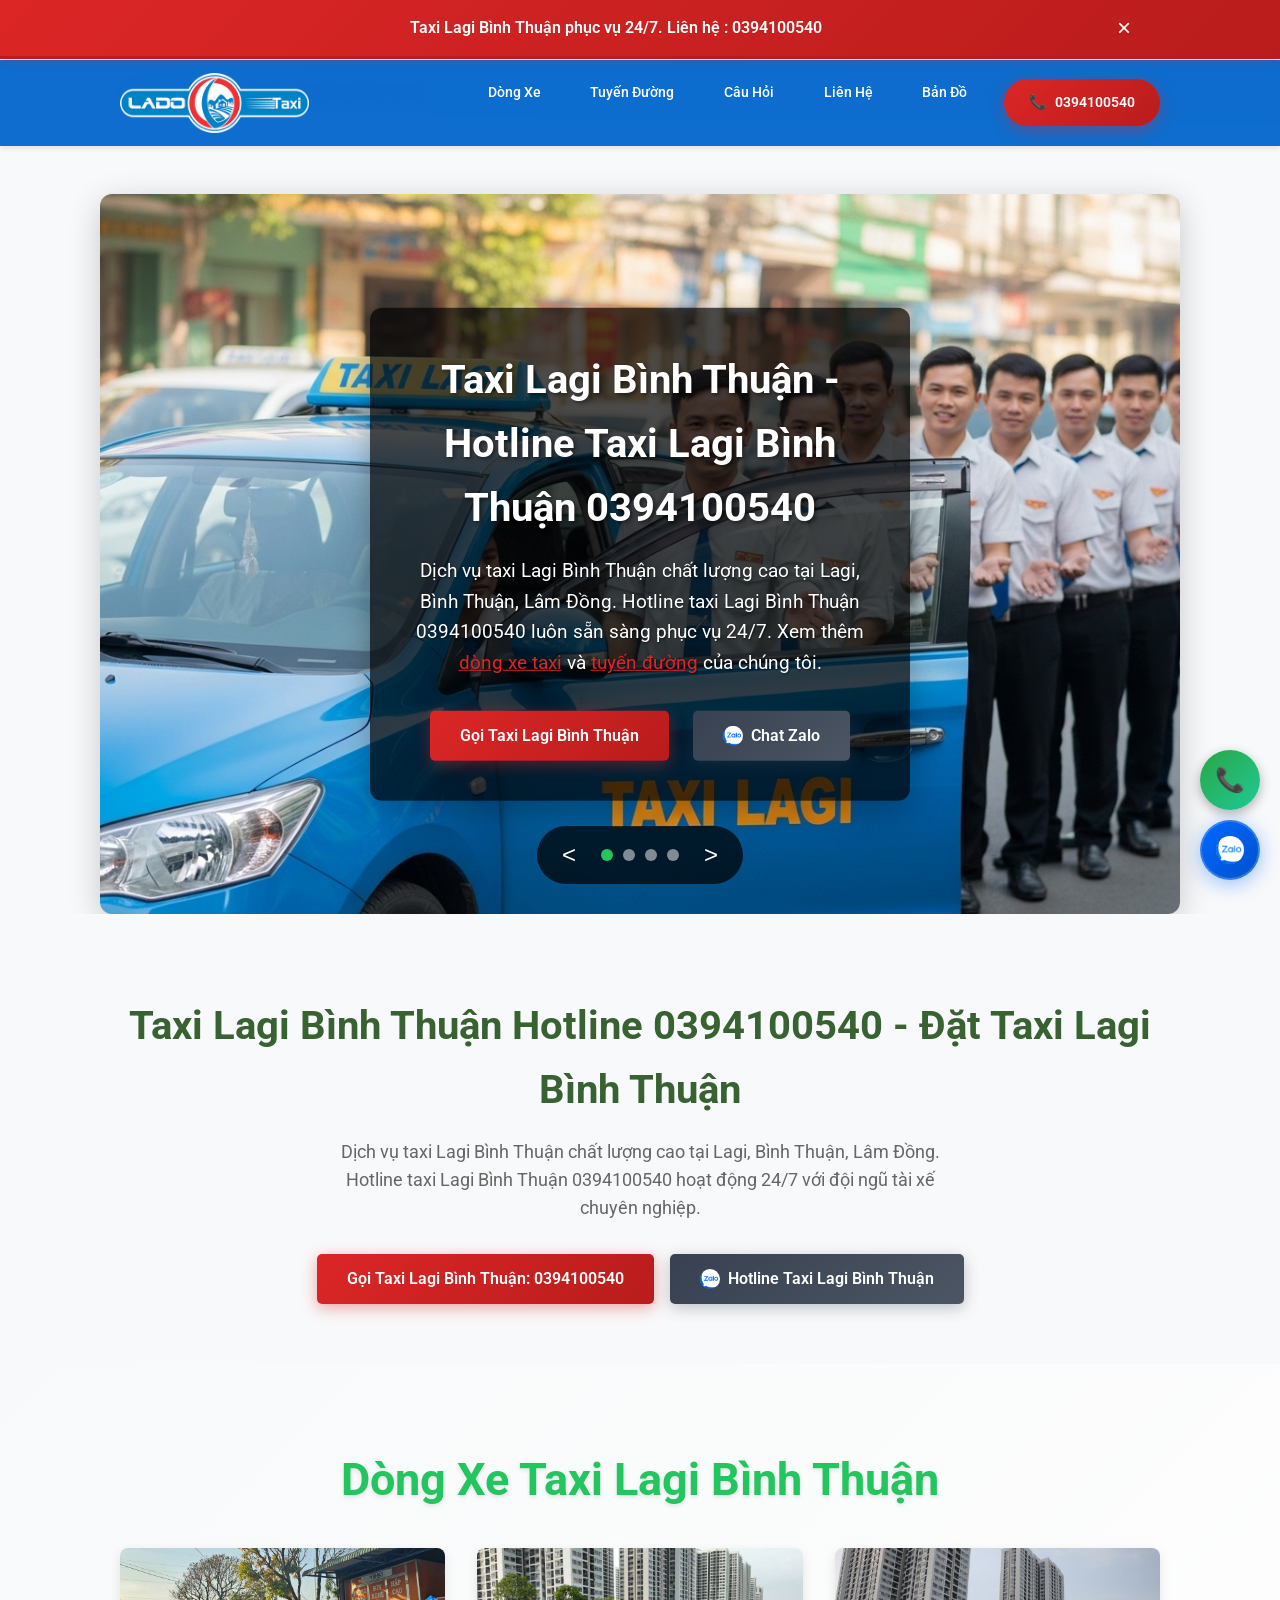
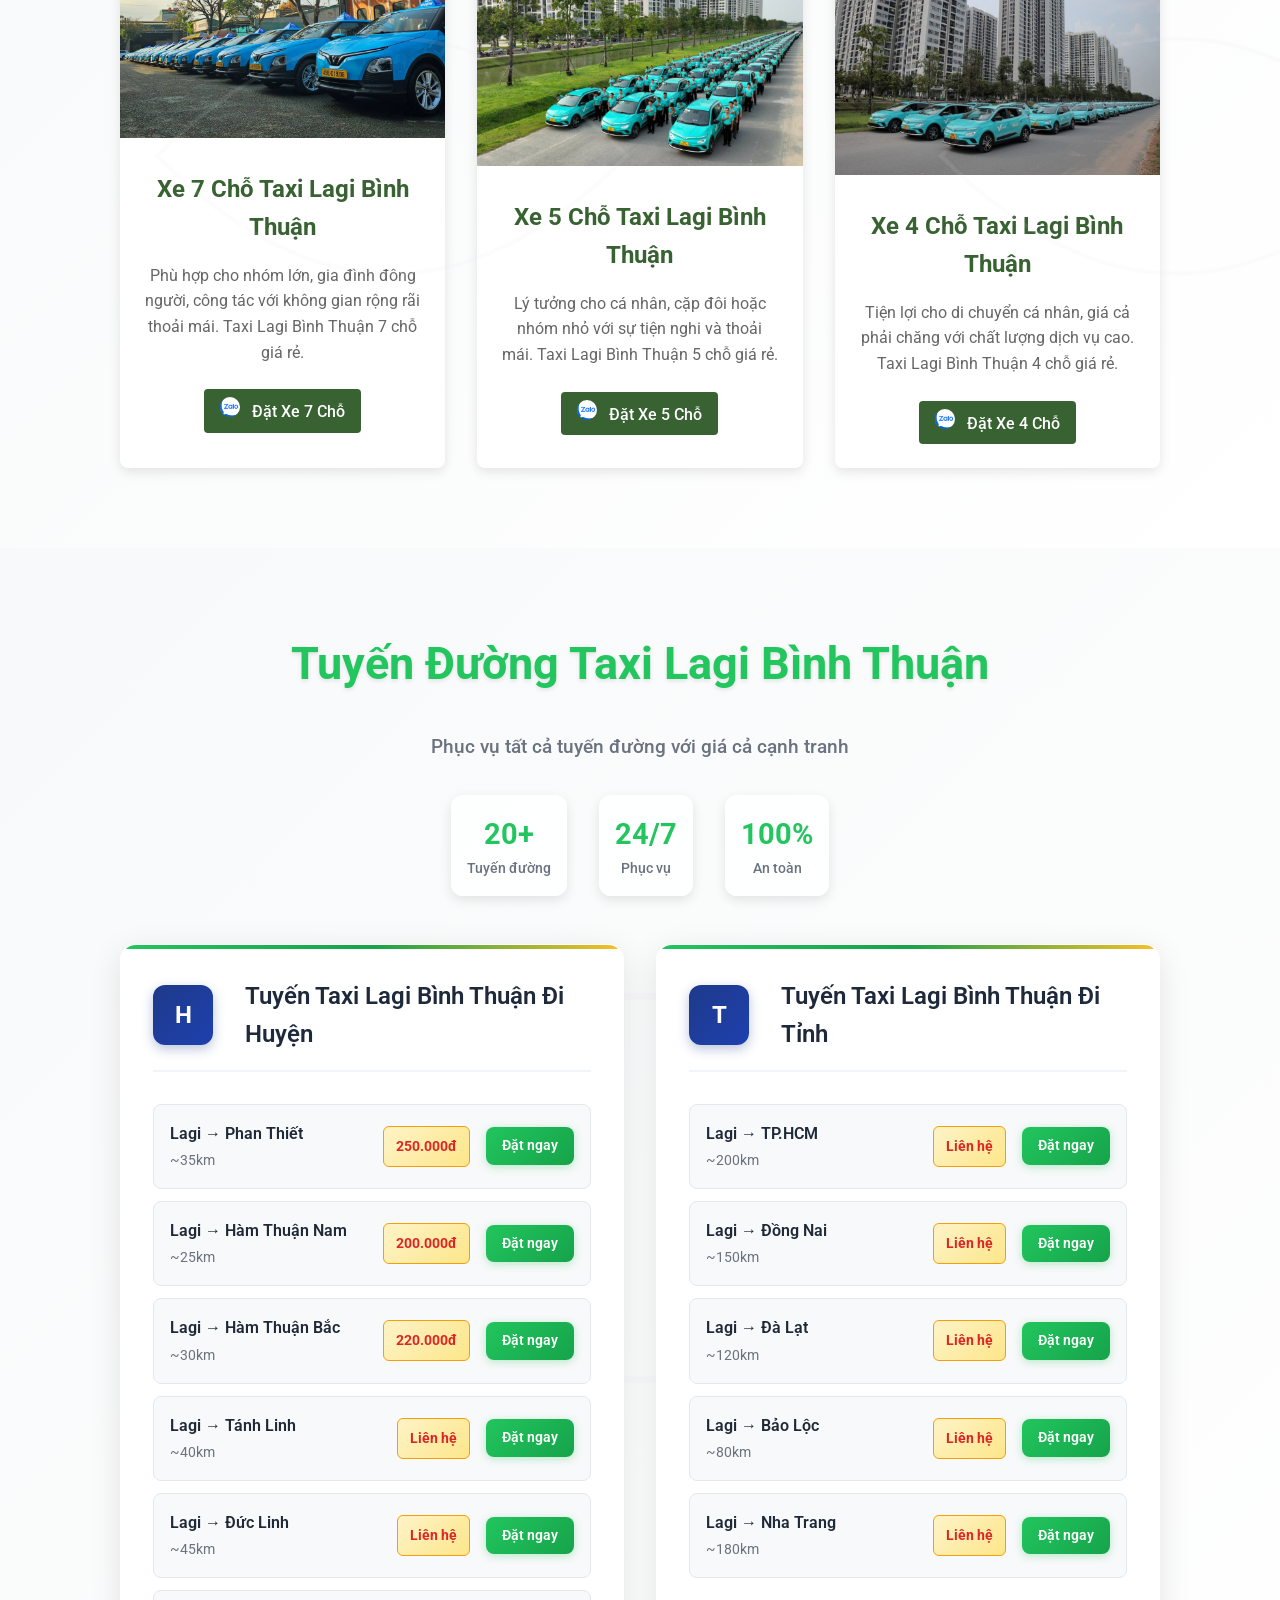
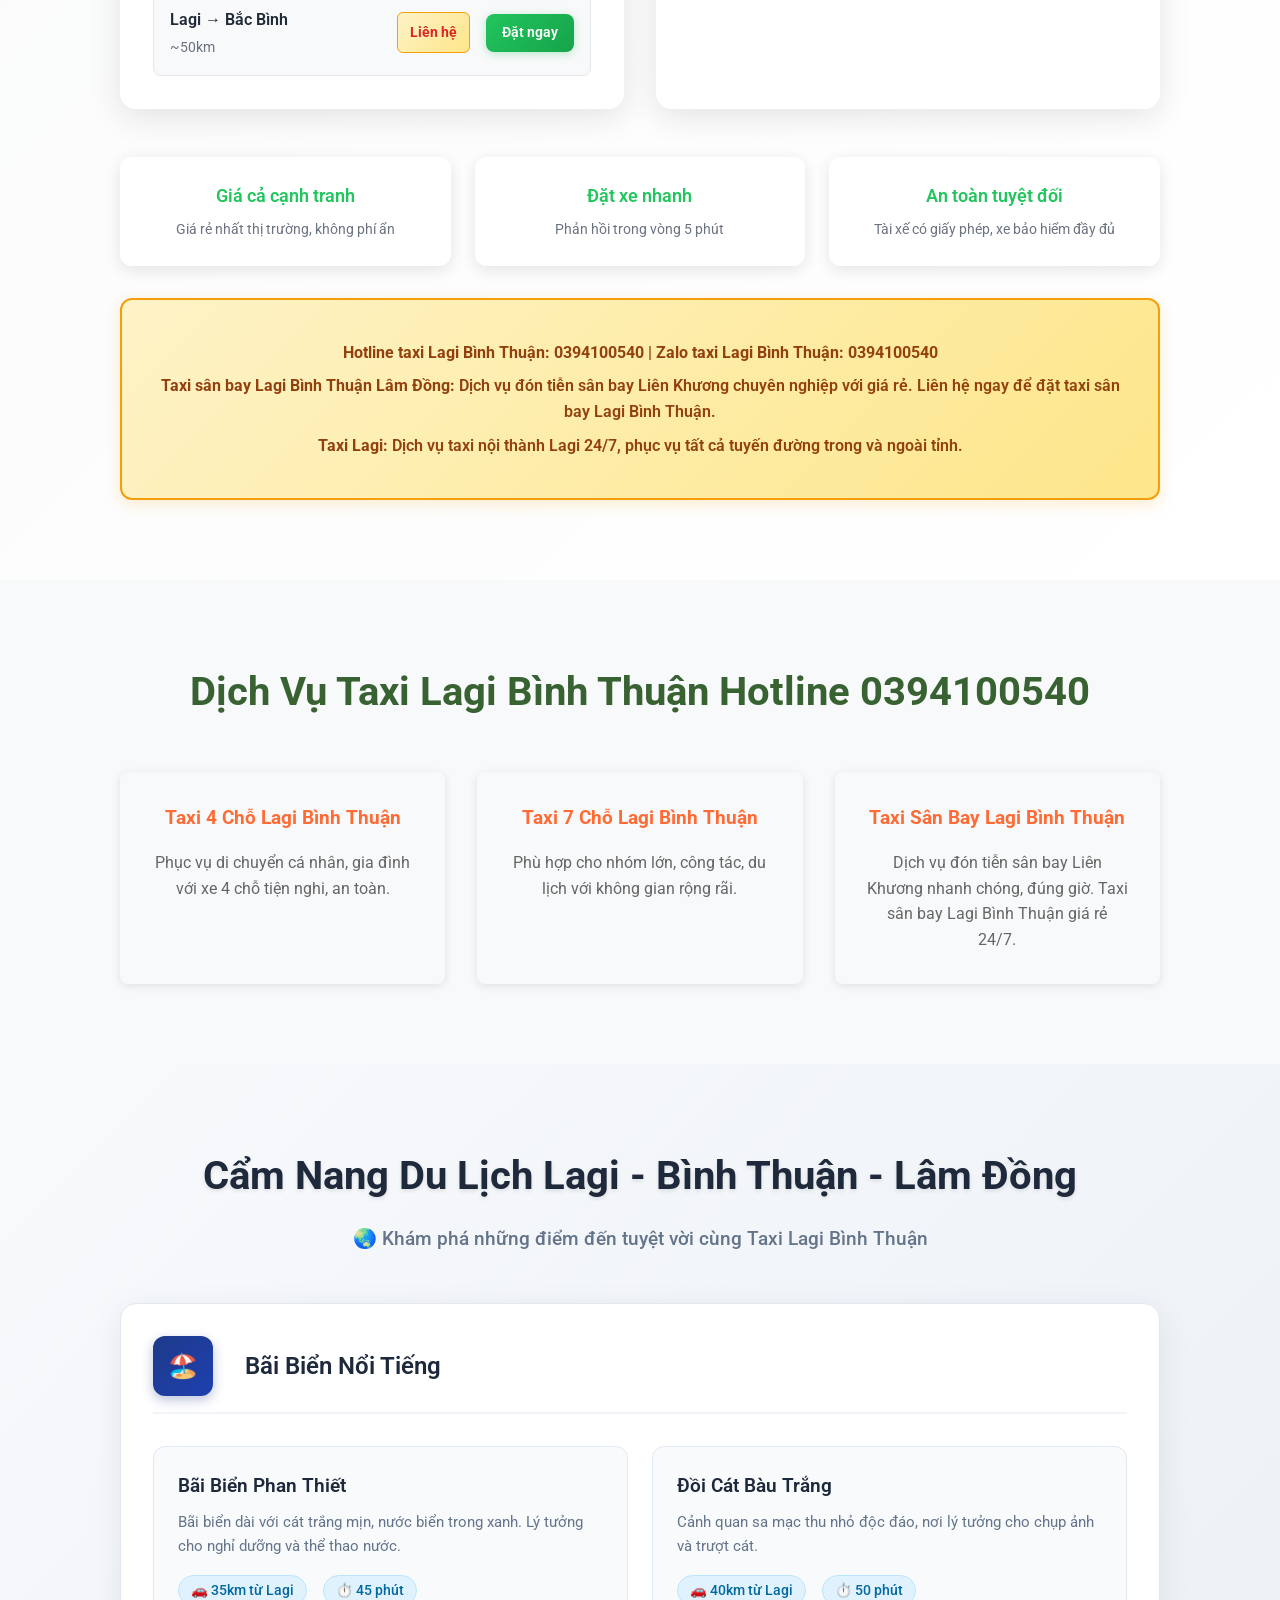
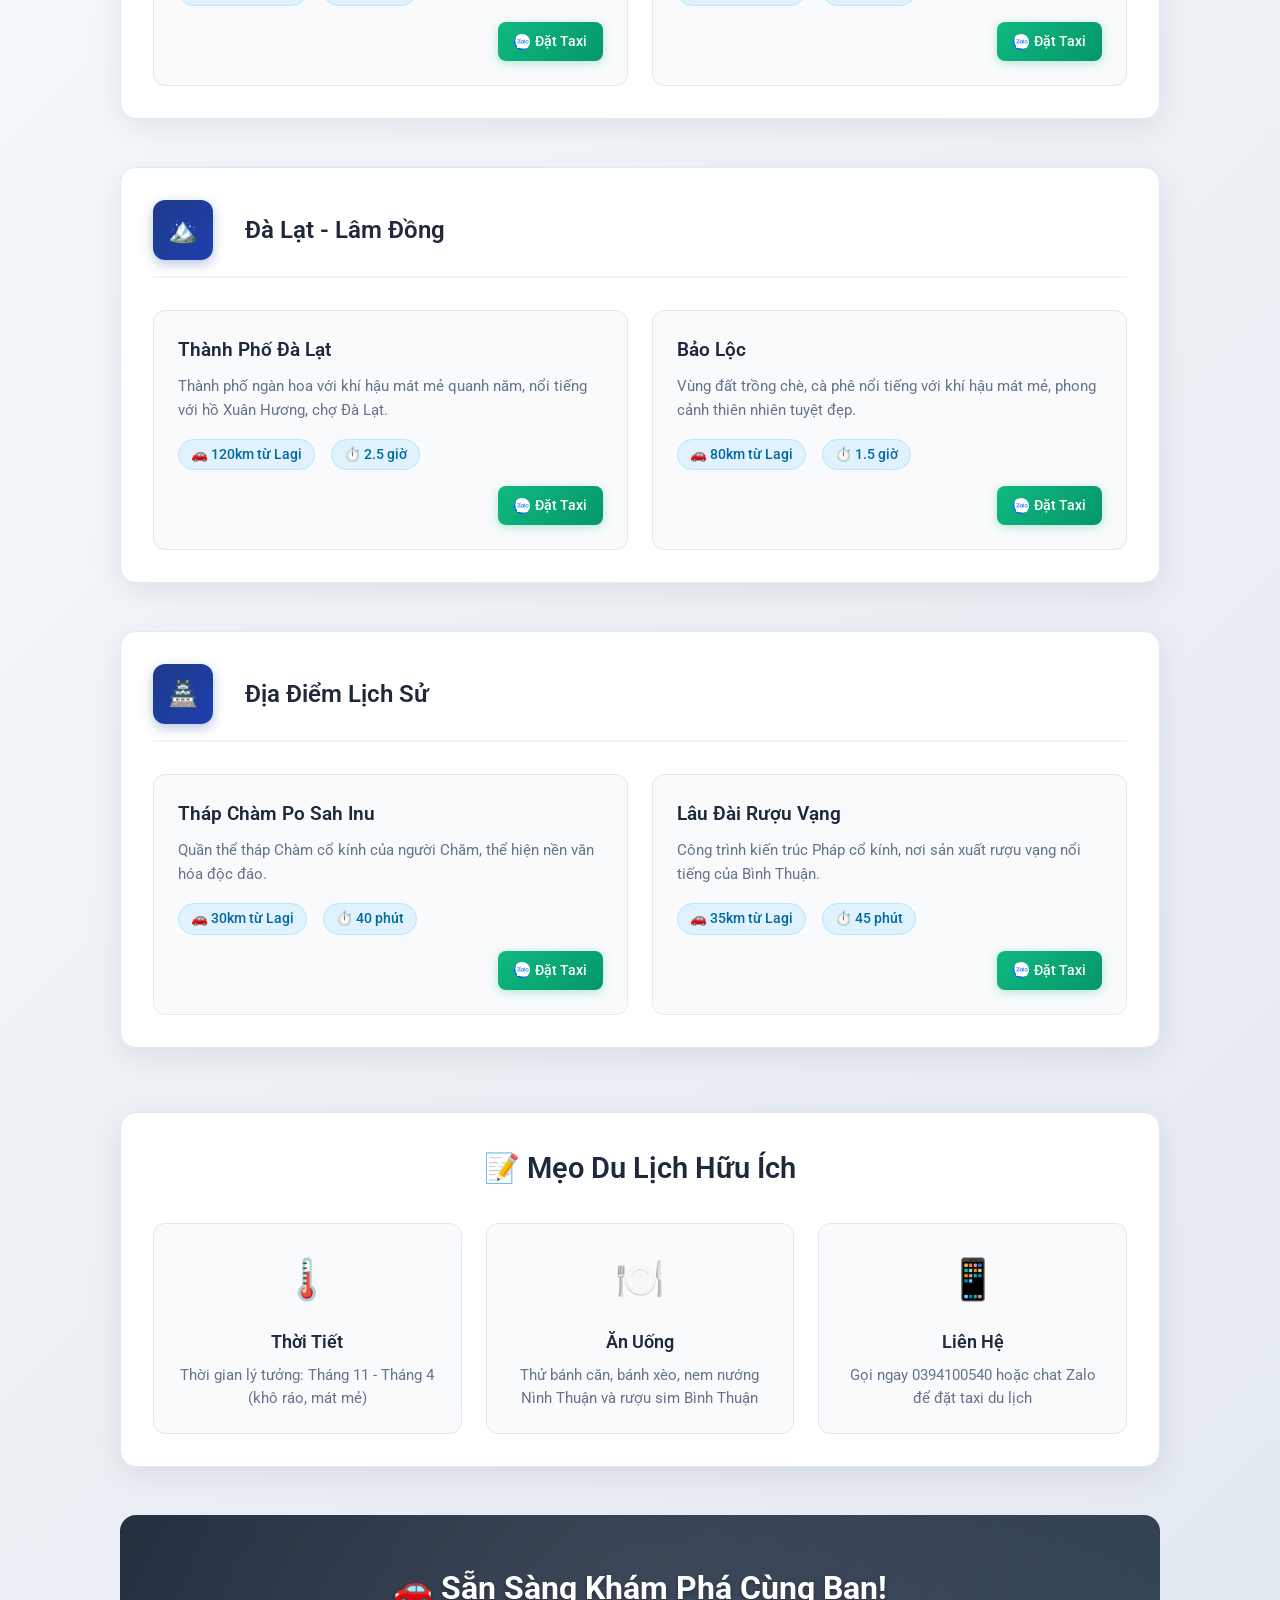
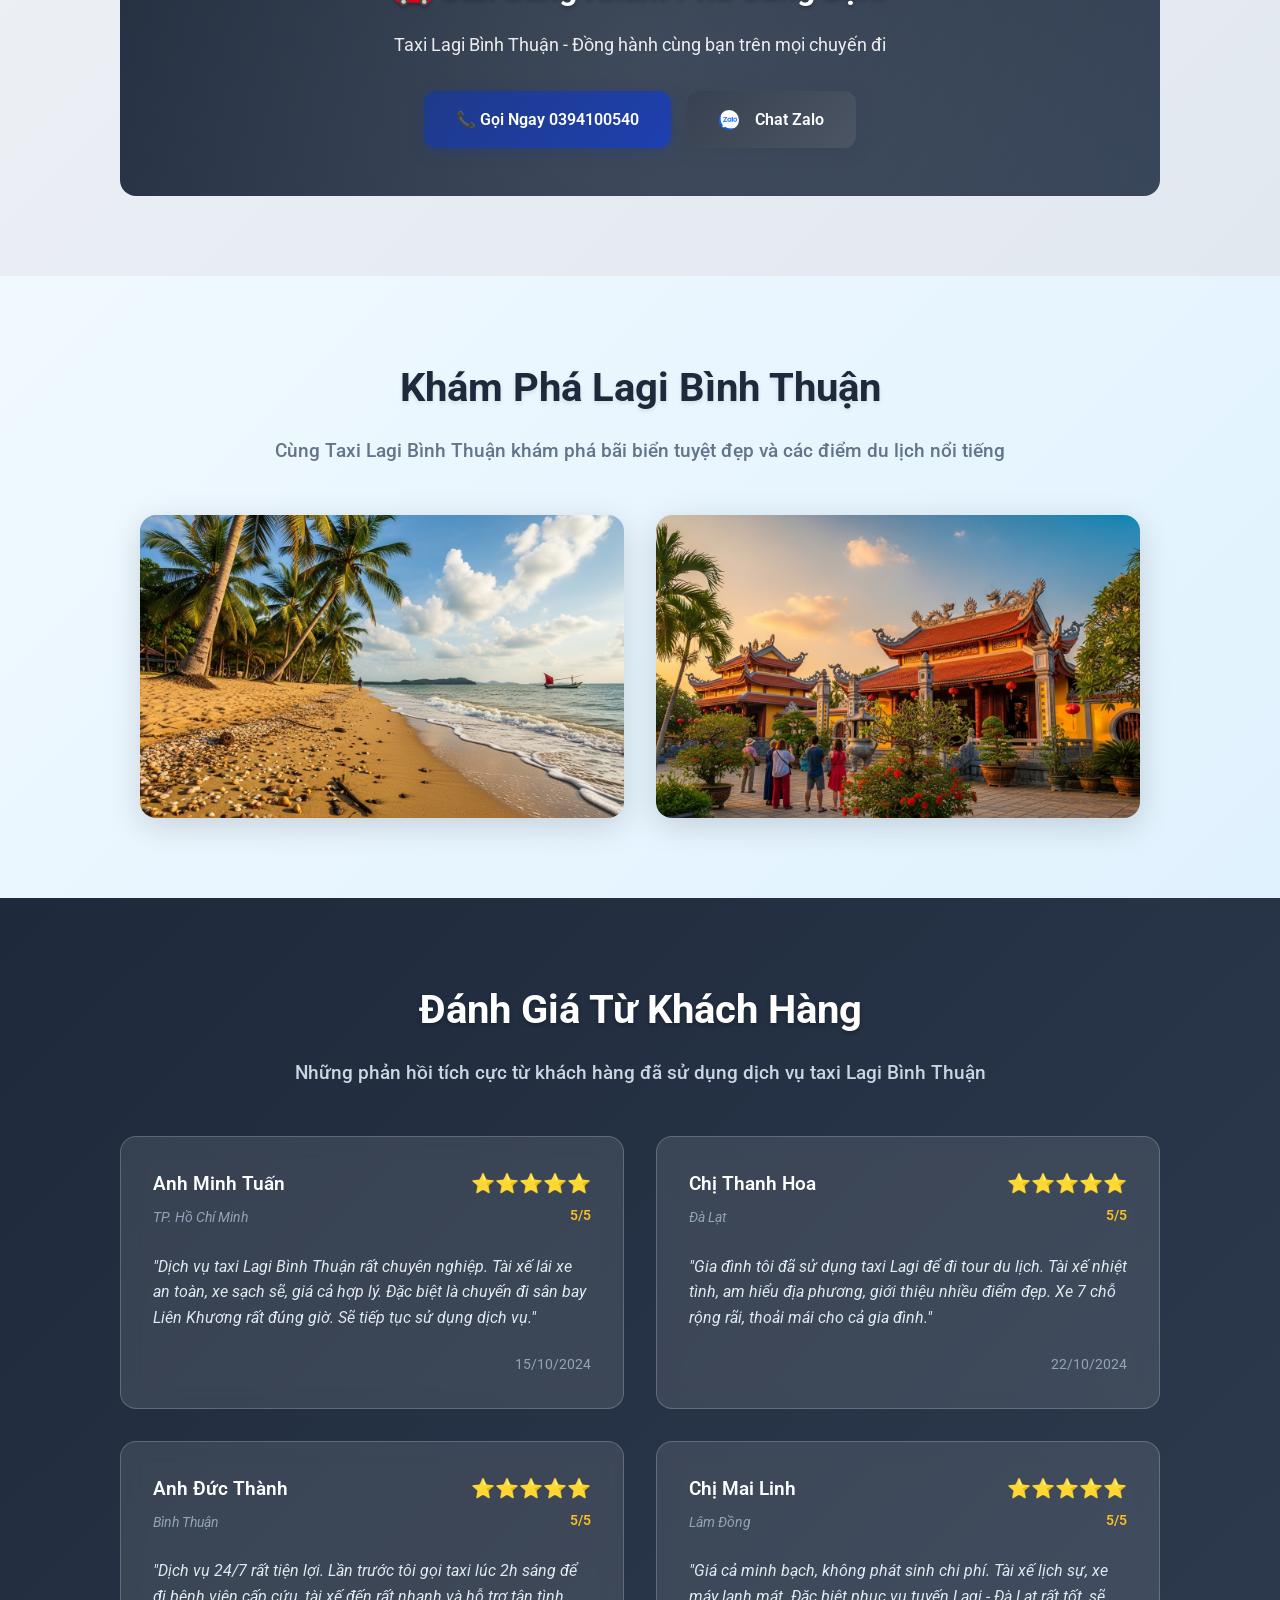
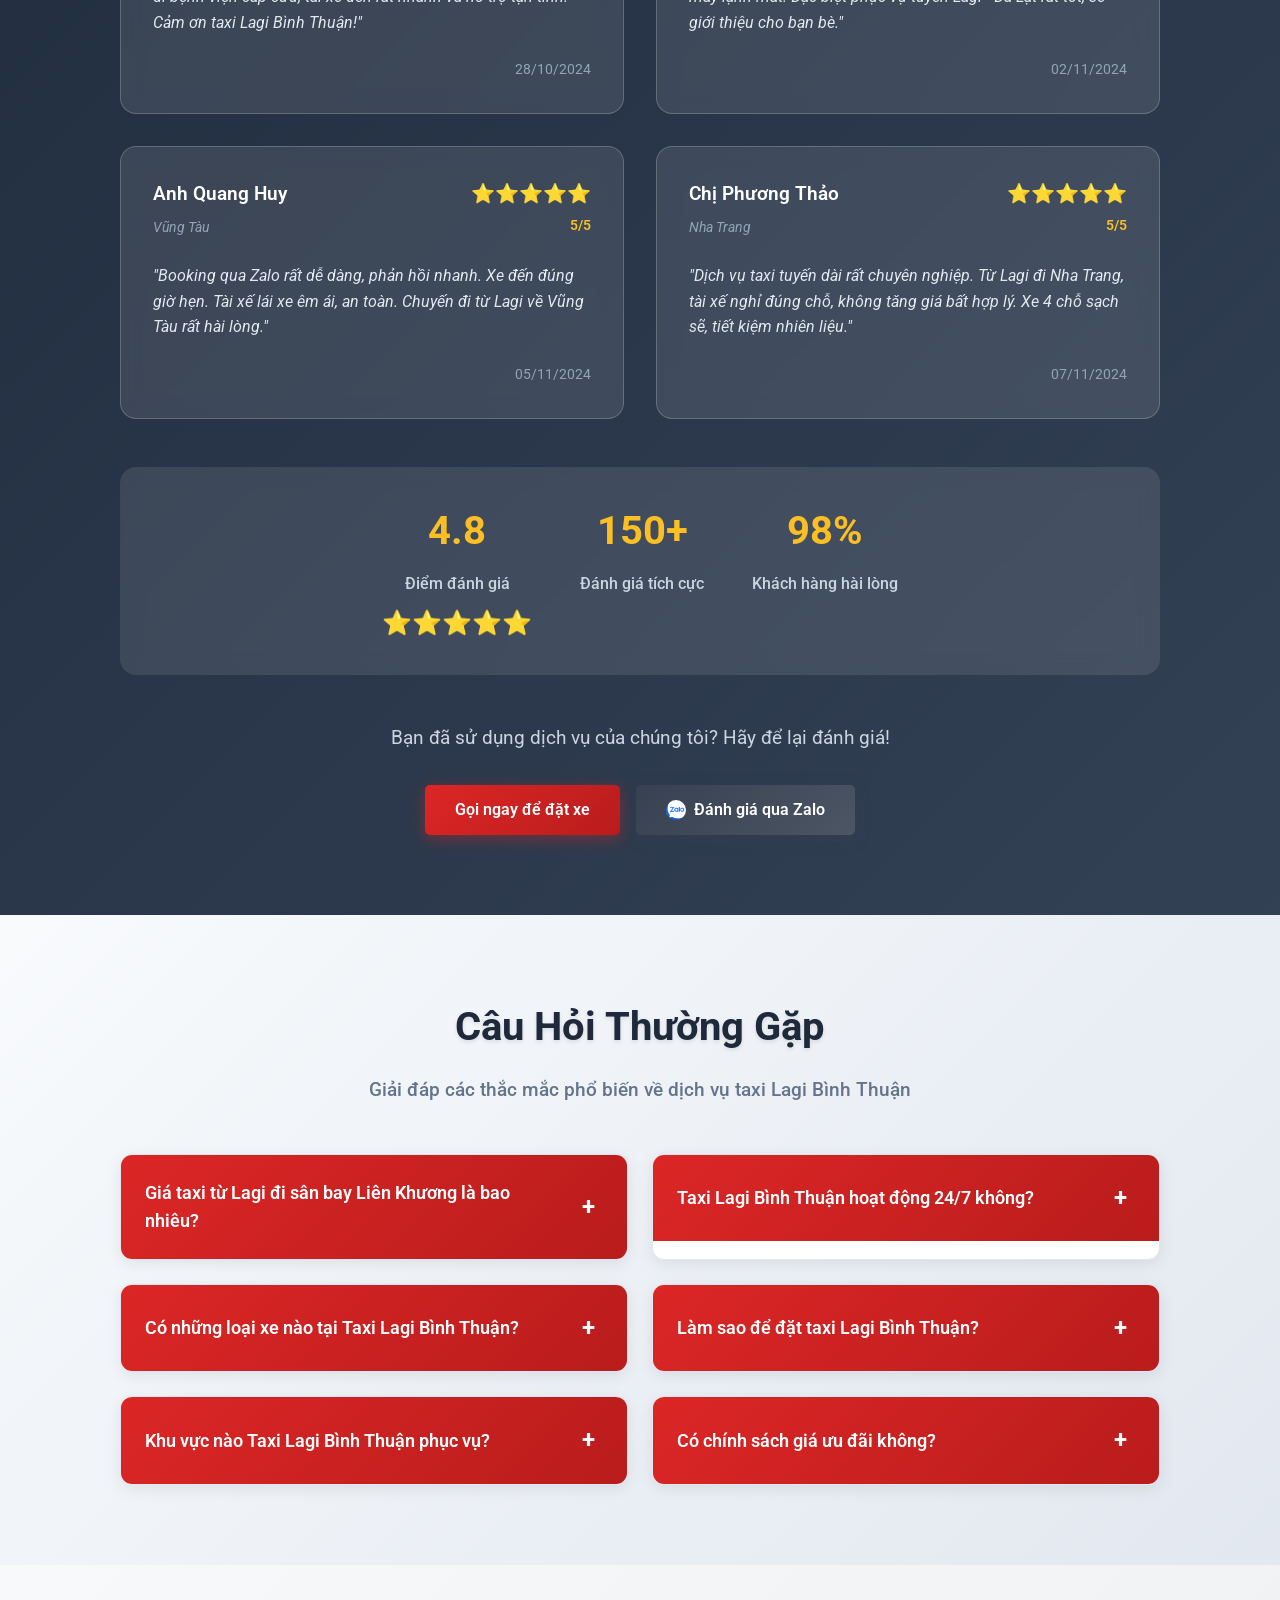
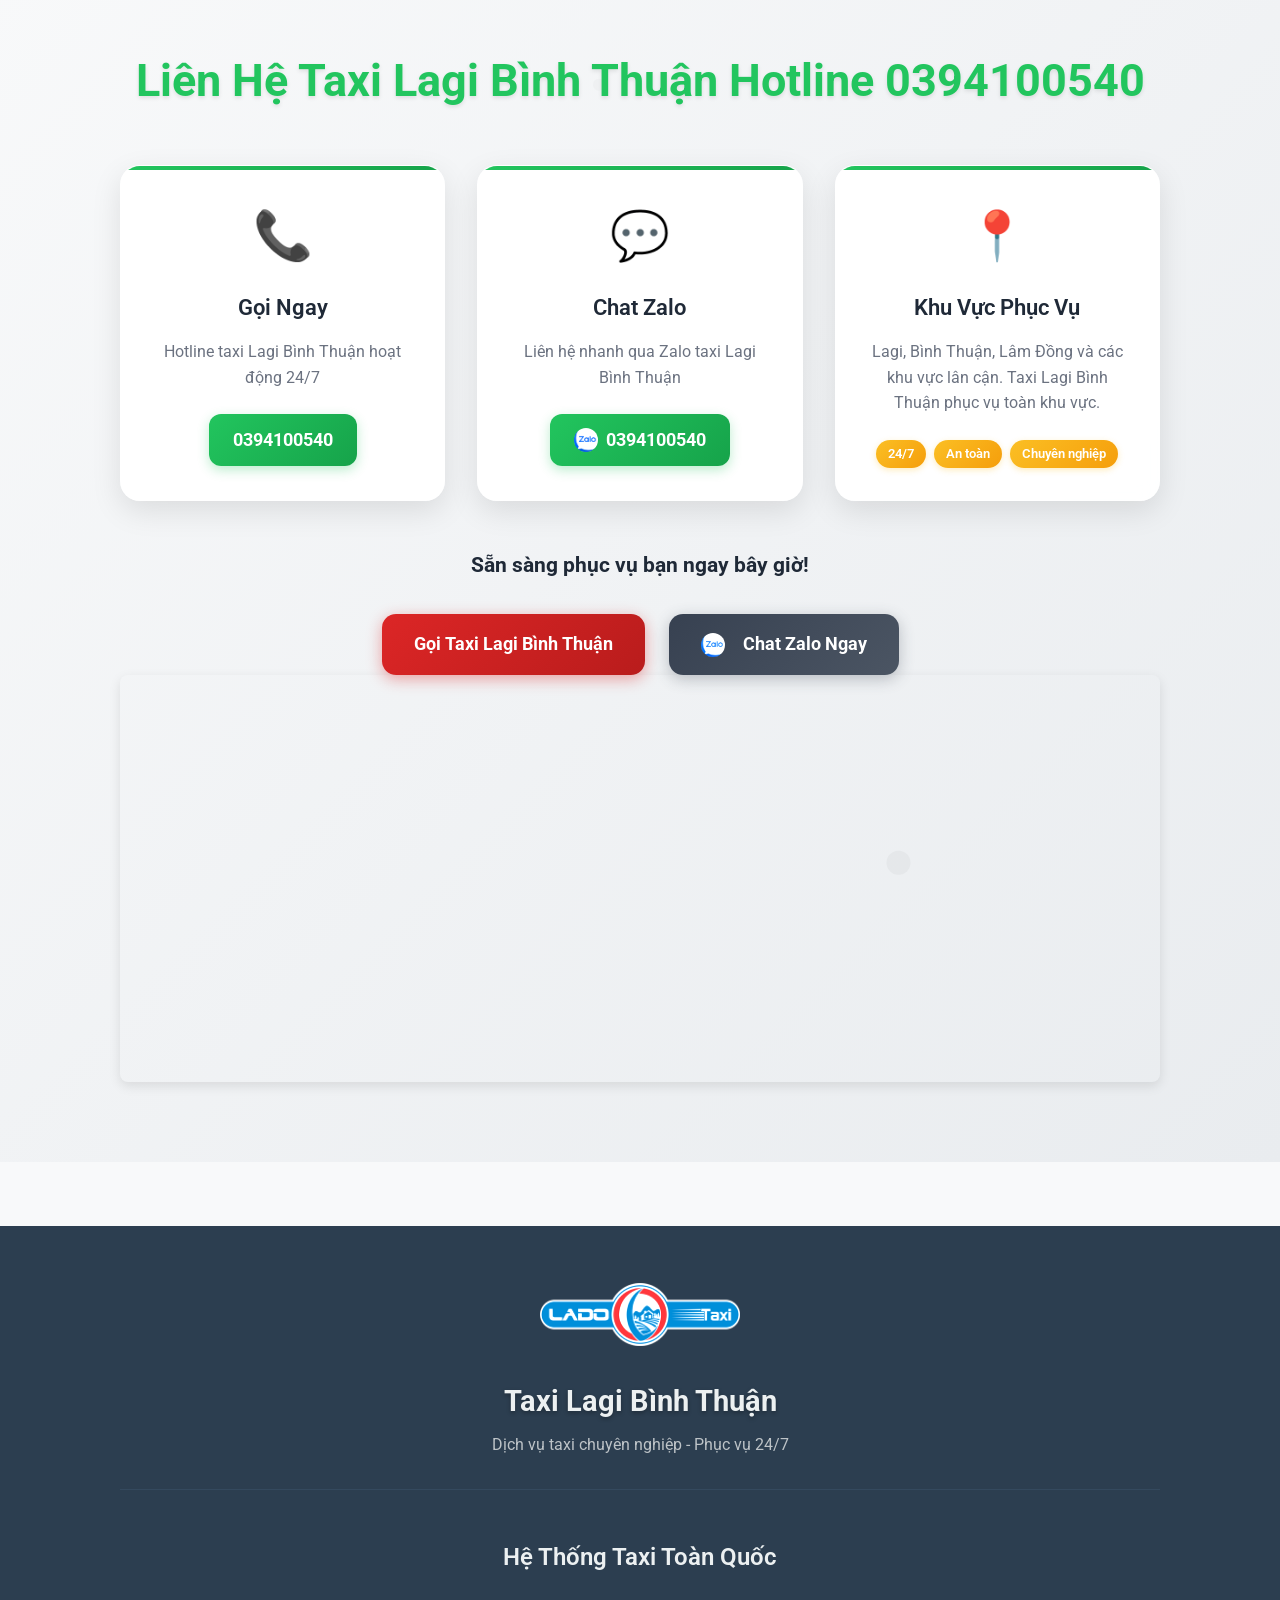
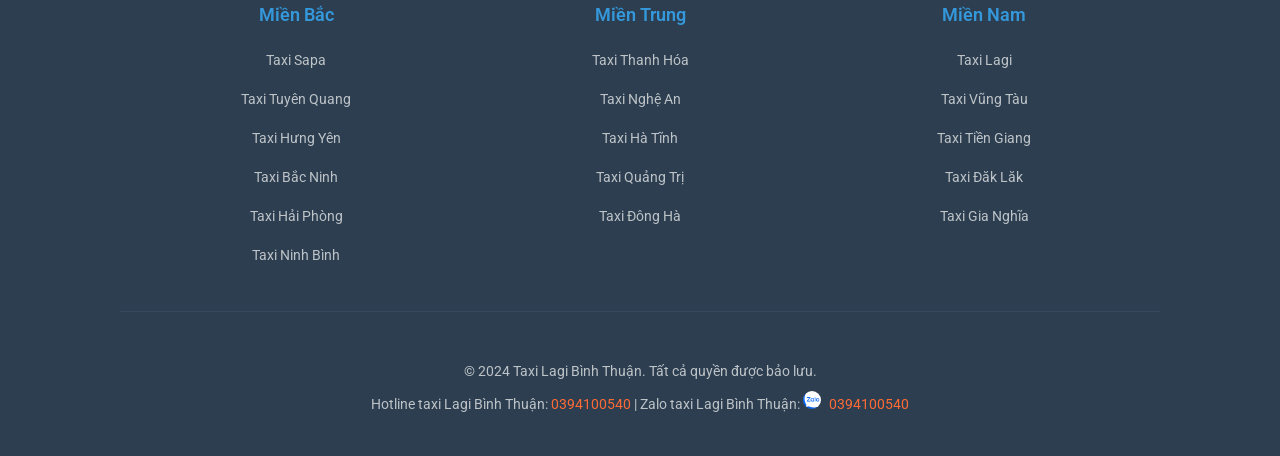
<file: index.html>
<!DOCTYPE html>
<html lang="vi">

<head>
    <meta charset="UTF-8">
    <meta name="viewport" content="width=device-width, initial-scale=1.0">
    <title>Số Taxi Lagi Bình Thuận - Taxi Lagi Bình Thuận Lâm Đồng Hotline 0394100540 | Đặt Taxi Lagi</title>
    <meta name="description"
        content="Số Taxi Lagi Bình Thuận 0394100540 - Taxi Lagi Bình Thuận Lâm Đồng chuyên nghiệp. Đặt taxi Lagi 24/7 tại Lagi, Bình Thuận, Lâm Đồng. Dịch vụ đón tiễn sân bay, nội thành, tuyến huyện với giá rẻ. Hotline 0394100540.">
    <meta name="keywords"
        content="số taxi lagi bình thuận, taxi lagi bình thuận lâm đồng, hotline taxi lagi bình thuận, đặt taxi lagi bình thuận, taxi lagi, taxi bình thuận, taxi lâm đồng, taxi sân bay">
    <meta name="robots" content="index, follow">
    <link rel="canonical" href="https://taxilagi.io.vn/">
    <link rel="alternate" href="https://taxilagi.io.vn/" hreflang="vi-VN">
    <link rel="alternate" href="https://taxilagi.io.vn/" hreflang="vi">
    <link rel="amphtml" href="./index.amp.html">
    <link rel="preconnect" href="https://fonts.googleapis.com">
    <link rel="preconnect" href="https://fonts.gstatic.com" crossorigin>
    <link href="https://fonts.googleapis.com/css2?family=Roboto:wght@300;400;500;700&display=swap" rel="stylesheet">
    <link rel="stylesheet" href="styles.css?v=2">
    <link rel="icon" href="./assets/images/logo_01.png" type="image/png">
    <link rel="apple-touch-icon" href="./assets/images/logo_01.png">
    <meta name="google-site-verification" content="6LZp0FTKbeqHeL1BxJESJNevEam851pwO8Pg2lVCARI" />
    <!-- BreadcrumbList Schema JSON-LD -->
    <script type="application/ld+json">
    {
      "@context": "https://schema.org",
      "@type": "BreadcrumbList",
      "itemListElement": [
        {
          "@type": "ListItem",
          "position": 1,
          "name": "Trang chủ",
          "item": "https://taxilagi.io.vn/"
        },
        {
          "@type": "ListItem",
          "position": 2,
          "name": "Dịch vụ Taxi Lagi Bình Thuận",
          "item": "https://taxilagi.io.vn/"
        }
      ]
    }
    </script>

    <!-- Structured Data JSON-LD for LocalBusiness -->
    <script type="application/ld+json">
    {
      "@context": "https://schema.org",
      "@type": "LocalBusiness",
      "name": "Taxi Lagi Bình Thuận",
      "description": "Dịch vụ taxi chuyên nghiệp tại Lagi, Bình Thuận, Lâm Đồng với hotline 0394100540",
      "url": "https://taxilagi.io.vn/",
      "telephone": "+84-941-865-131",
      "address": {
        "@type": "PostalAddress",
        "streetAddress": "105 Lê Minh Công, Phước Lộc, Lagi",
        "addressLocality": "Lagi",
        "addressRegion": "Bình Thuận",
        "postalCode": "77000",
        "addressCountry": "VN"
      },
      "geo": {
        "@type": "GeoCoordinates",
        "latitude": 10.6667,
        "longitude": 107.7833
      },
      "openingHours": "Mo-Su 00:00-23:59",
      "priceRange": "$$",
      "aggregateRating": {
        "@type": "AggregateRating",
        "ratingValue": "4.8",
        "reviewCount": "150"
      },
      "serviceArea": {
        "@type": "Place",
        "name": "Lagi, Bình Thuận, Lâm Đồng và các khu vực lân cận"
      },
      "offers": [
        {
          "@type": "Offer",
          "name": "Taxi Nội Thành",
          "description": "Dịch vụ taxi trong thị xã Lagi"
        },
        {
          "@type": "Offer",
          "name": "Taxi Sân Bay",
          "description": "Đón tiễn sân bay Liên Khương"
        },
        {
          "@type": "Offer",
          "name": "Taxi Tuyến Huyện",
          "description": "Dịch vụ taxi đến các huyện lân cận"
        }
      ],
      "contactPoint": {
        "@type": "ContactPoint",
        "telephone": "+84-941-865-131",
        "contactType": "customer service",
        "availableLanguage": "Vietnamese",
        "hoursAvailable": "Mo-Su 00:00-23:59"
      },
      "sameAs": [
        "https://zalo.me/0394100540",
        "https://taxilagi.io.vn/"
      ],
      "review": [
        {
          "@type": "Review",
          "author": {
            "@type": "Person",
            "name": "Minh Tuấn"
          },
          "reviewRating": {
            "@type": "Rating",
            "ratingValue": "5",
            "bestRating": "5"
          },
          "reviewBody": "Dịch vụ taxi Lagi Bình Thuận rất chuyên nghiệp. Tài xế lái xe an toàn, xe sạch sẽ, giá cả hợp lý. Đặc biệt là chuyến đi sân bay Liên Khương rất đúng giờ.",
          "datePublished": "2024-10-15"
        },
        {
          "@type": "Review",
          "author": {
            "@type": "Person",
            "name": "Thanh Hoa"
          },
          "reviewRating": {
            "@type": "Rating",
            "ratingValue": "5",
            "bestRating": "5"
          },
          "reviewBody": "Gia đình tôi đã sử dụng taxi Lagi để đi tour du lịch. Tài xế nhiệt tình, am hiểu địa phương, giới thiệu nhiều điểm đẹp.",
          "datePublished": "2024-10-22"
        },
        {
          "@type": "Review",
          "author": {
            "@type": "Person",
            "name": "Đức Thành"
          },
          "reviewRating": {
            "@type": "Rating",
            "ratingValue": "5",
            "bestRating": "5"
          },
          "reviewBody": "Dịch vụ 24/7 rất tiện lợi. Lần trước tôi gọi taxi lúc 2h sáng để đi bệnh viện cấp cứu, tài xế đến rất nhanh và hỗ trợ tận tình.",
          "datePublished": "2024-10-28"
        }
      ]
    }
    </script>

    <!-- Additional JSON-LD for Phone Display -->
    <script type="application/ld+json">
    {
      "@context": "https://schema.org",
      "@type": "Organization",
      "name": "Taxi Lagi Bình Thuận",
      "url": "https://taxilagi.io.vn/",
      "telephone": "+84-941-865-131",
      "contactPoint": {
        "@type": "ContactPoint",
        "telephone": "+84-941-865-131",
        "contactType": "Taxi Service Hotline",
        "areaServed": "VN",
        "availableLanguage": "Vietnamese"
      }
    }
    </script>

    <!-- WebPage Schema JSON-LD -->
    <script type="application/ld+json">
    {
      "@context": "https://schema.org",
      "@type": "WebPage",
      "name": "Số Taxi Lagi Bình Thuận - Taxi Lagi Bình Thuận Lâm Đồng Hotline 0394100540",
      "description": "Số Taxi Lagi Bình Thuận 0394100540 - Taxi Lagi Bình Thuận Lâm Đồng chuyên nghiệp. Đặt taxi Lagi 24/7 tại Lagi, Bình Thuận, Lâm Đồng.",
      "url": "https://taxilagi.io.vn/",
      "breadcrumb": {
        "@type": "BreadcrumbList",
        "itemListElement": [
          {
            "@type": "ListItem",
            "position": 1,
            "name": "Trang chủ",
            "item": "https://taxilagi.io.vn/"
          },
          {
            "@type": "ListItem",
            "position": 2,
            "name": "Dịch vụ Taxi Lagi Bình Thuận",
            "item": "https://taxilagi.io.vn/"
          }
        ]
      },
      "about": {
        "@type": "LocalBusiness",
        "name": "Taxi Lagi Bình Thuận"
      }
    }
    </script>

    <!-- JSON-LD for Service with Phone -->
    <script type="application/ld+json">
    {
      "@context": "https://schema.org",
      "@type": "Service",
      "name": "Dịch vụ Taxi Lagi Bình Thuận",
      "description": "Taxi Lagi Bình Thuận - Dịch vụ taxi chuyên nghiệp với hotline 0394100540",
      "provider": {
        "@type": "LocalBusiness",
        "name": "Taxi Lagi Bình Thuận",
        "telephone": "+84-941-865-131"
      },
      "areaServed": {
        "@type": "Place",
        "name": "Lagi, Bình Thuận, Lâm Đồng và các khu vực lân cận"
      },
      "serviceType": "Taxi Service"
    }
    </script>

    <!-- FAQ Schema JSON-LD -->
    <script type="application/ld+json">
    {
      "@context": "https://schema.org",
      "@type": "FAQPage",
      "mainEntity": [
        {
          "@type": "Question",
          "name": "Giá taxi từ Lagi đi sân bay Liên Khương là bao nhiêu?",
          "acceptedAnswer": {
            "@type": "Answer",
            "text": "Giá taxi từ Lagi đi sân bay Liên Khương khoảng 800.000 - 1.200.000đ tùy loại xe. Thời gian di chuyển khoảng 2.5-3 giờ. Liên hệ 0394100540 để được báo giá chính xác."
          }
        },
        {
          "@type": "Question",
          "name": "Taxi Lagi Bình Thuận hoạt động 24/7 không?",
          "acceptedAnswer": {
            "@type": "Answer",
            "text": "Có, dịch vụ taxi Lagi Bình Thuận hoạt động 24/7 tất cả các ngày trong tuần. Bạn có thể gọi hotline 0394100540 bất cứ lúc nào để đặt xe."
          }
        },
        {
          "@type": "Question",
          "name": "Có những loại xe nào tại Taxi Lagi Bình Thuận?",
          "acceptedAnswer": {
            "@type": "Answer",
            "text": "Chúng tôi có đầy đủ các loại xe: Taxi 4 chỗ (sedan), taxi 7 chỗ (SUV/MPV) và xe 16 chỗ cho nhóm đông người. Tất cả đều được bảo dưỡng định kỳ và có điều hòa."
          }
        },
        {
          "@type": "Question",
          "name": "Làm sao để đặt taxi Lagi Bình Thuận?",
          "acceptedAnswer": {
            "@type": "Answer",
            "text": "Bạn có thể đặt xe qua: 1) Gọi hotline 0394100540, 2) Nhắn tin Zalo 0394100540, 3) Đặt trực tiếp tại địa chỉ 105 Lê Minh Công, Phước Lộc, Lagi."
          }
        },
        {
          "@type": "Question",
          "name": "Khu vực nào Taxi Lagi Bình Thuận phục vụ?",
          "acceptedAnswer": {
            "@type": "Answer",
            "text": "Chúng tôi phục vụ toàn bộ Lagi, Bình Thuận, Lâm Đồng và các khu vực lân cận. Bao gồm: nội thành, tuyến huyện, đón tiễn sân bay và tour du lịch."
          }
        },
        {
          "@type": "Question",
          "name": "Có chính sách giá ưu đãi không?",
          "acceptedAnswer": {
            "@type": "Answer",
            "text": "Có, chúng tôi có giá ưu đãi cho khách hàng thân thiết, đặt xe theo nhóm và các chuyến đi dài ngày. Liên hệ 0394100540 để được tư vấn giá tốt nhất."
          }
        }
      ]
    }
    </script>

    <!-- Open Graph Meta Tags -->
    <meta property="og:type" content="website">
    <meta property="og:title"
        content="Số Taxi Lagi Bình Thuận - Taxi Lagi Bình Thuận Lâm Đồng Hotline 0394100540 | Đặt Taxi Lagi">
    <meta property="og:description"
        content="Số Taxi Lagi Bình Thuận 0394100540 - Taxi Lagi Bình Thuận Lâm Đồng chuyên nghiệp. Đặt taxi Lagi 24/7 tại Lagi, Bình Thuận, Lâm Đồng. Dịch vụ đón tiễn sân bay, nội thành, tuyến huyện với giá rẻ.">
    <meta property="og:url" content="https://taxilagi.io.vn/">
    <meta property="og:image" content="https://taxilagi.io.vn/assets/images/logo_01.png">
    <meta property="og:image:width" content="1200">
    <meta property="og:image:height" content="630">
    <meta property="og:site_name" content="Taxi Lagi Bình Thuận">
    <meta property="og:locale" content="vi_VN">

    <!-- Twitter Cards Meta Tags -->
    <meta name="twitter:card" content="summary_large_image">
    <meta name="twitter:title"
        content="Số Taxi Lagi Bình Thuận - Taxi Lagi Bình Thuận Lâm Đồng Hotline 0394100540 | Đặt Taxi Lagi">
    <meta name="twitter:description"
        content="Số Taxi Lagi Bình Thuận 0394100540 - Taxi Lagi Bình Thuận Lâm Đồng chuyên nghiệp. Đặt taxi Lagi 24/7 tại Lagi, Bình Thuận, Lâm Đồng. Dịch vụ đón tiễn sân bay, nội thành, tuyến huyện với giá rẻ.">
    <meta name="twitter:image" content="https://taxilagi.io.vn/assets/images/logo_01.png">
    <meta name="twitter:site" content="@taxilagi">

    <!-- Google tag (gtag.js) -->
    <script async src="https://www.googletagmanager.com/gtag/js?id=G-SDT6K5YHJL"></script>
    <script>
        window.dataLayer = window.dataLayer || [];
        function gtag() { dataLayer.push(arguments); }
        gtag('js', new Date());

        gtag('config', 'G-SDT6K5YHJL');
    </script>
</head>

<body>
    <h1 class="sr-only" style="position:absolute;width:1px;height:1px;overflow:hidden;clip:rect(0,0,0,0);white-space:nowrap;border:0;">Số Taxi Lagi Bình Thuận - Taxi Lagi Bình Thuận Lâm Đồng Hotline 0394100540</h1>

    <!-- Notification Banner -->
    <div id="notification-banner" class="notification-banner">
        <div class="container">
            <div class="notification-content">
                <span class="notification-text">Taxi Lagi Bình Thuận phục vụ 24/7. Liên hệ :
                    0394100540</span>
                <button class="notification-close" aria-label="Đóng thông báo">&times;</button>
            </div>
        </div>
    </div>

    <header>
        <div class="container">
            <div class="logo" id="company-name" title="Taxi Lagi Bình Thuận - Logo">
                <img src="./assets/images/logo_01.png" alt="Taxi Lagi Bình Thuận Logo" title="Taxi Lagi Bình Thuận - Logo">
            </div>
            <nav>
                <ul>
                    <li><a href="#fleet">Dòng Xe</a></li>
                    <li><a href="#routes">Tuyến Đường</a></li>
                    <li><a href="#faq">Câu Hỏi</a></li>
                    <li><a href="#contact">Liên Hệ</a></li>
                    <li><a href="#map">Bản Đồ</a></li>
                    <li><a href="tel:0394100540" class="hotline-btn-nav" style="background: linear-gradient(135deg, #dc2626, #b91c1c); color: white; padding: 12px 25px; border-radius: 25px; text-decoration: none; font-weight: 600; display: flex; align-items: center; gap: 8px; box-shadow: 0 4px 15px rgba(220, 38, 38, 0.4); transition: all 0.3s ease;">
                        <span>📞</span>
                        <span>0394100540</span>
                    </a></li>
                </ul>
                <div class="hamburger">
                    <span></span>
                    <span></span>
                    <span></span>
                </div>
            </nav>
        </div>
    </header>

    <!-- Breadcrumb Navigation -->
    <nav class="breadcrumb" aria-label="Breadcrumb">
        <div class="container">
            <ol class="breadcrumb-list">
                <li class="breadcrumb-item">
                    <a href="/" class="breadcrumb-link">
                        <span>🏠</span>
                        <span>Trang chủ</span>
                    </a>
                </li>
                <li class="breadcrumb-item active">
                    <span class="breadcrumb-separator">/</span>
                    <span>Dịch vụ Taxi Lagi Bình Thuận</span>
                </li>
            </ol>
        </div>
    </nav>

    <!-- Hero Slider with Content Overlay for Desktop, Separate for Mobile -->
    <section id="home" class="hero">
        <div class="hero-slider">
            <div class="slide active">
                <img src="./assets/images/banner01.jpeg"
                    alt="Taxi Lagi Bình Thuận - Số Taxi Lagi Bình Thuận Hotline 0394100540 - Đặt Taxi Lagi"
                    title="Taxi Lagi Bình Thuận - Dịch vụ taxi chuyên nghiệp 24/7"
                    sizes="(max-width: 768px) 100vw, 1080px">
                <!-- Content overlay for desktop -->
                <div class="slide-content desktop-only">
                    <h2>Taxi Lagi Bình Thuận - Hotline Taxi Lagi Bình Thuận 0394100540</h2>
                    <p>Dịch vụ taxi Lagi Bình Thuận chất lượng cao tại Lagi, Bình Thuận, Lâm Đồng. Hotline taxi Lagi Bình Thuận 0394100540
                        luôn sẵn sàng phục vụ 24/7. Xem thêm <a href="#fleet" style="color: #dc2626; text-decoration: underline;">dòng xe taxi</a> và <a href="#routes" style="color: #dc2626; text-decoration: underline;">tuyến đường</a> của chúng tôi.</p>
                    <div class="cta-buttons">
                        <a href="tel:0394100540" class="btn btn-primary">Gọi Taxi Lagi Bình Thuận</a>
                        <a href="https://zalo.me/0394100540" class="btn btn-secondary" target="_blank" rel="noopener">
                            <img src="./assets/images/zalo.png" alt="Zalo - Taxi Lagi Bình Thuận" loading="lazy">
                            Chat Zalo
                        </a>
                    </div>
                </div>
                <!-- Content overlay for mobile -->
                <div class="slide-content mobile-only">
                    <h2>Taxi Lagi Bình Thuận - Hotline Taxi Lagi Bình Thuận 0394100540</h2>
                    <p>Dịch vụ taxi Lagi Bình Thuận chất lượng cao tại Lagi, Bình Thuận, Lâm Đồng. Hotline taxi Lagi Bình Thuận 0394100540
                        luôn sẵn sàng phục vụ 24/7.</p>
                    <div class="cta-buttons">
                        <a href="tel:0394100540" class="btn btn-primary">Gọi Taxi Lagi Bình Thuận</a>
                        <a href="https://zalo.me/0394100540" class="btn btn-secondary" target="_blank" rel="noopener">
                            <img src="./assets/images/zalo.png" alt="Zalo - Taxi Lagi Bình Thuận" loading="lazy">
                            Chat Zalo
                        </a>
                    </div>
                </div>
            </div>
            <div class="slide">
                <img src="./assets/images/banner02.webp"
                    alt="Taxi chuyên nghiệp Lagi Bình Thuận - Taxi Lagi - Taxi Lagi Bình Thuận" loading="lazy">
                <div class="slide-content desktop-only">
                    <h2>Taxi Chuyên Nghiệp Lagi Bình Thuận - Taxi Lagi</h2>
                    <p>Đội ngũ tài xế giàu kinh nghiệm, phương tiện hiện đại, phục vụ tận tâm. Taxi Lagi Bình Thuận chuyên nghiệp.
                    </p>
                    <div class="cta-buttons">
                        <a href="tel:0394100540" class="btn btn-primary">Gọi Taxi Lagi Bình Thuận</a>
                        <a href="https://zalo.me/0394100540" class="btn btn-secondary" target="_blank" rel="noopener">
                            <img src="./assets/images/zalo.png" alt="Zalo - Taxi Lagi Bình Thuận" loading="lazy">
                            Chat Zalo
                        </a>
                    </div>
                </div>
                <div class="slide-content mobile-only">
                    <h2>Taxi Chuyên Nghiệp Lagi Bình Thuận - Taxi Lagi</h2>
                    <p>Đội ngũ tài xế giàu kinh nghiệm, phương tiện hiện đại, phục vụ tận tâm. Taxi Lagi Bình Thuận chuyên nghiệp.
                    </p>
                    <div class="cta-buttons">
                        <a href="tel:0394100540" class="btn btn-primary">Gọi Taxi Lagi Bình Thuận</a>
                        <a href="https://zalo.me/0394100540" class="btn btn-secondary" target="_blank" rel="noopener">
                            <img src="./assets/images/zalo.png" alt="Zalo - Taxi Lagi Bình Thuận" loading="lazy">
                            Chat Zalo
                        </a>
                    </div>
                </div>
            </div>
            <div class="slide">
                <img src="./assets/lagi1.jpeg"
                    alt="Bãi biển Lagi Bình Thuận - Taxi Lagi Bình Thuận dẫn bạn khám phá vẻ đẹp biển cả" loading="lazy">
                <div class="slide-content desktop-only">
                    <h2>Khám Phá Bãi Biển Lagi Bình Thuận</h2>
                    <p>Cùng Taxi Lagi Bình Thuận khám phá những bãi biển tuyệt đẹp, nước biển trong xanh và cát trắng mịn. Dịch vụ đưa đón chuyên nghiệp, an toàn.</p>
                    <div class="cta-buttons">
                        <a href="tel:0394100540" class="btn btn-primary">Đặt Taxi Lagi Bình Thuận</a>
                        <a href="https://zalo.me/0394100540" class="btn btn-secondary" target="_blank" rel="noopener">
                            <img src="./assets/images/zalo.png" alt="Zalo - Taxi Lagi Bình Thuận" loading="lazy">
                            Liên Hệ
                        </a>
                    </div>
                </div>
                <div class="slide-content mobile-only">
                    <h2>Khám Phá Bãi Biển Lagi Bình Thuận</h2>
                    <p>Cùng Taxi Lagi Bình Thuận khám phá những bãi biển tuyệt đẹp, nước biển trong xanh và cát trắng mịn. Dịch vụ đưa đón chuyên nghiệp, an toàn.</p>
                    <div class="cta-buttons">
                        <a href="tel:0394100540" class="btn btn-primary">Đặt Taxi Lagi Bình Thuận</a>
                        <a href="https://zalo.me/0394100540" class="btn btn-secondary" target="_blank" rel="noopener">
                            <img src="./assets/images/zalo.png" alt="Zalo - Taxi Lagi Bình Thuận" loading="lazy">
                            Liên Hệ
                        </a>
                    </div>
                </div>
            </div>
            <div class="slide">
                <img src="./assets/dulich1.jpeg"
                    alt="Du lịch Lagi Bình Thuận Lâm Đồng - Taxi du lịch chuyên nghiệp" loading="lazy">
                <div class="slide-content desktop-only">
                    <h2>Tour Du Lịch Lagi Bình Thuận</h2>
                    <p>Khám phá văn hóa, lịch sử và thiên nhiên tuyệt đẹp của Lagi, Bình Thuận, Lâm Đồng. Dịch vụ taxi tour chuyên nghiệp.</p>
                    <div class="cta-buttons">
                        <a href="tel:0394100540" class="btn btn-primary">Đặt Tour Taxi</a>
                        <a href="https://zalo.me/0394100540" class="btn btn-secondary" target="_blank" rel="noopener">
                            <img src="./assets/images/zalo.png" alt="Zalo - Taxi Lagi Bình Thuận" loading="lazy">
                            Tư Vấn Tour
                        </a>
                    </div>
                </div>
                <div class="slide-content mobile-only">
                    <h2>Tour Du Lịch Lagi Bình Thuận</h2>
                    <p>Khám phá văn hóa và thiên nhiên tuyệt đẹp của Lagi, Bình Thuận, Lâm Đồng.</p>
                    <div class="cta-buttons">
                        <a href="tel:0394100540" class="btn btn-primary">Đặt Tour Taxi</a>
                        <a href="https://zalo.me/0394100540" class="btn btn-secondary" target="_blank" rel="noopener">
                            <img src="./assets/images/zalo.png" alt="Zalo - Taxi Lagi Bình Thuận" loading="lazy">
                            Tư Vấn Tour
                        </a>
                    </div>
                </div>
            </div>
        </div>

        <!-- Slider Navigation -->
        <div class="slider-nav">
            <button class="slider-prev"><</button>
            <div class="slider-dots">
                <span class="dot active" data-slide="0"></span>
                <span class="dot" data-slide="1"></span>
                <span class="dot" data-slide="2"></span>
                <span class="dot" data-slide="3"></span>
            </div>
            <button class="slider-next">></button>
        </div>
    </section>

    <!-- Separate Welcome Section for Desktop -->
    <section class="welcome-section desktop-only">
        <div class="container">
            <div class="welcome-content">
                <h2 id="slide-title">Taxi Lagi Bình Thuận Hotline 0394100540 - Đặt Taxi Lagi Bình Thuận</h2>
                <p id="slide-description">Dịch vụ taxi Lagi Bình Thuận chất lượng cao tại Lagi, Bình Thuận, Lâm Đồng. Hotline taxi
                    Lagi Bình Thuận 0394100540 hoạt động 24/7 với đội ngũ tài xế chuyên nghiệp.</p>
                <div class="cta-buttons">
                    <a href="tel:0394100540" class="btn btn-primary" id="call-button">Gọi Taxi Lagi Bình Thuận:
                        0394100540</a>
                    <a href="https://zalo.me/0394100540" class="btn btn-secondary" target="_blank" rel="noopener"
                        id="zalo-button">
                        <img src="./assets/images/zalo.png" alt="Zalo - Taxi Lagi Bình Thuận" loading="lazy">
                        Hotline Taxi Lagi Bình Thuận
                    </a>
                </div>
            </div>
        </div>
    </section>

    <section id="routes" class="routes">
        <div class="container">
            <h2>Dòng Xe Taxi Lagi Bình Thuận</h2>
            <div class="fleet-grid">
                <div class="fleet-item">
                    <div class="fleet-image">
                        <img src="./assets/images/xe1.jpg"
                            alt="Xe 7 chỗ Taxi Lagi Bình Thuận" loading="lazy">
                    </div>
                    <div class="fleet-info">
                        <h3>Xe 7 Chỗ Taxi Lagi Bình Thuận</h3>
                        <p>Phù hợp cho nhóm lớn, gia đình đông người, công tác với không gian rộng rãi thoải mái. Taxi
                            Lagi Bình Thuận 7 chỗ giá rẻ.</p>
                        <a href="https://zalo.me/0394100540" class="fleet-link" target="_blank" rel="noopener">
                            <img src="./assets/images/zalo.png" alt="Zalo - Taxi Lagi Bình Thuận"
                                style="width: 20px; height: 20px; margin-right: 8px; border-radius: 50;">
                            Đặt Xe 7 Chỗ
                        </a>
                    </div>
                </div>
                <div class="fleet-item">
                    <div class="fleet-image">
                        <img src="./assets/images/xe2.jpg"
                            alt="Xe 5 chỗ Taxi Lagi Bình Thuận" loading="lazy">
                    </div>
                    <div class="fleet-info">
                        <h3>Xe 5 Chỗ Taxi Lagi Bình Thuận</h3>
                        <p>Lý tưởng cho cá nhân, cặp đôi hoặc nhóm nhỏ với sự tiện nghi và thoải mái. Taxi Lagi Bình
                            Thuận 5 chỗ giá rẻ.</p>
                        <a href="https://zalo.me/0394100540" class="fleet-link" target="_blank" rel="noopener">
                            <img src="./assets/images/zalo.png" alt="Zalo - Taxi Lagi Bình Thuận"
                                style="width: 20px; height: 20px; margin-right: 8px; border-radius: 50;">
                            Đặt Xe 5 Chỗ
                        </a>
                    </div>
                </div>
                <div class="fleet-item">
                    <div class="fleet-image">
                        <img src="./assets/images/xe3.jpg"
                            alt="Xe 4 chỗ Taxi Lagi Bình Thuận" loading="lazy">
                    </div>
                    <div class="fleet-info">
                        <h3>Xe 4 Chỗ Taxi Lagi Bình Thuận</h3>
                        <p>Tiện lợi cho di chuyển cá nhân, giá cả phải chăng với chất lượng dịch vụ cao. Taxi Lagi Bình
                            Thuận 4 chỗ giá rẻ.</p>
                        <a href="https://zalo.me/0394100540" class="fleet-link" target="_blank" rel="noopener">
                            <img src="./assets/images/zalo.png" alt="Zalo - Taxi Lagi Bình Thuận"
                                style="width: 20px; height: 20px; margin-right: 8px; border-radius: 50;">
                            Đặt Xe 4 Chỗ
                        </a>
                    </div>
                </div>
            </div>
        </div>
    </section>

    <section id="fleet" class="routes">
        <div class="container">
            <h2>Tuyến Đường Taxi Lagi Bình Thuận</h2>
            <div class="routes-intro">
                <p class="routes-subtitle">Phục vụ tất cả tuyến đường với giá cả cạnh tranh</p>
                <div class="route-stats">
                    <div class="stat-item">
                        <span class="stat-number">20+</span>
                        <span class="stat-label">Tuyến đường</span>
                    </div>
                    <div class="stat-item">
                        <span class="stat-number">24/7</span>
                        <span class="stat-label">Phục vụ</span>
                    </div>
                    <div class="stat-item">
                        <span class="stat-number">100%</span>
                        <span class="stat-label">An toàn</span>
                    </div>
                </div>
            </div>
            <div class="routes-grid">
                <div class="route-category">
                    <div class="category-header">
                        <div class="category-icon">H</div>
                        <h3>Tuyến Taxi Lagi Bình Thuận Đi Huyện</h3>
                    </div>
                    <div class="route-list">
                        <div class="route-item">
                            <div class="route-info">
                                <span class="route-name">Lagi → Phan Thiết</span>
                                <span class="route-distance">~35km</span>
                            </div>
                            <div class="route-action">
                                <span class="route-price">250.000đ</span>
                                <a href="https://zalo.me/0394100540" class="route-book-btn" target="_blank"
                                    rel="noopener">
                                    Đặt ngay
                                </a>
                            </div>
                        </div>
                        <div class="route-item">
                            <div class="route-info">
                                <span class="route-name">Lagi → Hàm Thuận Nam</span>
                                <span class="route-distance">~25km</span>
                            </div>
                            <div class="route-action">
                                <span class="route-price">200.000đ</span>
                                <a href="https://zalo.me/0394100540" class="route-book-btn" target="_blank"
                                    rel="noopener">
                                    Đặt ngay
                                </a>
                            </div>
                        </div>
                        <div class="route-item">
                            <div class="route-info">
                                <span class="route-name">Lagi → Hàm Thuận Bắc</span>
                                <span class="route-distance">~30km</span>
                            </div>
                            <div class="route-action">
                                <span class="route-price">220.000đ</span>
                                <a href="https://zalo.me/0394100540" class="route-book-btn" target="_blank"
                                    rel="noopener">
                                    Đặt ngay
                                </a>
                            </div>
                        </div>
                        <div class="route-item">
                            <div class="route-info">
                                <span class="route-name">Lagi → Tánh Linh</span>
                                <span class="route-distance">~40km</span>
                            </div>
                            <div class="route-action">
                                <span class="route-price">Liên hệ</span>
                                <a href="https://zalo.me/0394100540" class="route-book-btn" target="_blank"
                                    rel="noopener">
                                    Đặt ngay
                                </a>
                            </div>
                        </div>
                        <div class="route-item">
                            <div class="route-info">
                                <span class="route-name">Lagi → Đức Linh</span>
                                <span class="route-distance">~45km</span>
                            </div>
                            <div class="route-action">
                                <span class="route-price">Liên hệ</span>
                                <a href="https://zalo.me/0394100540" class="route-book-btn" target="_blank"
                                    rel="noopener">
                                    Đặt ngay
                                </a>
                            </div>
                        </div>
                        <div class="route-item">
                            <div class="route-info">
                                <span class="route-name">Lagi → Bắc Bình</span>
                                <span class="route-distance">~50km</span>
                            </div>
                            <div class="route-action">
                                <span class="route-price">Liên hệ</span>
                                <a href="https://zalo.me/0394100540" class="route-book-btn" target="_blank"
                                    rel="noopener">
                                    Đặt ngay
                                </a>
                            </div>
                        </div>
                    </div>
                </div>
                <div class="route-category">
                    <div class="category-header">
                        <div class="category-icon">T</div>
                        <h3>Tuyến Taxi Lagi Bình Thuận Đi Tỉnh</h3>
                    </div>
                    <div class="route-list">
                        <div class="route-item">
                            <div class="route-info">
                                <span class="route-name">Lagi → TP.HCM</span>
                                <span class="route-distance">~200km</span>
                            </div>
                            <div class="route-action">
                                <span class="route-price">Liên hệ</span>
                                <a href="https://zalo.me/0394100540" class="route-book-btn" target="_blank"
                                    rel="noopener">
                                    Đặt ngay
                                </a>
                            </div>
                        </div>
                        <div class="route-item">
                            <div class="route-info">
                                <span class="route-name">Lagi → Đồng Nai</span>
                                <span class="route-distance">~150km</span>
                            </div>
                            <div class="route-action">
                                <span class="route-price">Liên hệ</span>
                                <a href="https://zalo.me/0394100540" class="route-book-btn" target="_blank"
                                    rel="noopener">
                                    Đặt ngay
                                </a>
                            </div>
                        </div>
                        <div class="route-item">
                            <div class="route-info">
                                <span class="route-name">Lagi → Đà Lạt</span>
                                <span class="route-distance">~120km</span>
                            </div>
                            <div class="route-action">
                                <span class="route-price">Liên hệ</span>
                                <a href="https://zalo.me/0394100540" class="route-book-btn" target="_blank"
                                    rel="noopener">
                                    Đặt ngay
                                </a>
                            </div>
                        </div>
                        <div class="route-item">
                            <div class="route-info">
                                <span class="route-name">Lagi → Bảo Lộc</span>
                                <span class="route-distance">~80km</span>
                            </div>
                            <div class="route-action">
                                <span class="route-price">Liên hệ</span>
                                <a href="https://zalo.me/0394100540" class="route-book-btn" target="_blank"
                                    rel="noopener">
                                    Đặt ngay
                                </a>
                            </div>
                        </div>
                        <div class="route-item">
                            <div class="route-info">
                                <span class="route-name">Lagi → Nha Trang</span>
                                <span class="route-distance">~180km</span>
                            </div>
                            <div class="route-action">
                                <span class="route-price">Liên hệ</span>
                                <a href="https://zalo.me/0394100540" class="route-book-btn" target="_blank"
                                    rel="noopener">
                                    Đặt ngay
                                </a>
                            </div>
                        </div>
                    </div>
                </div>

            </div>
            <div class="route-highlights">
                <div class="highlight-box">
                    <h4>Giá cả cạnh tranh</h4>
                    <p>Giá rẻ nhất thị trường, không phí ẩn</p>
                </div>
                <div class="highlight-box">
                    <h4>Đặt xe nhanh</h4>
                    <p>Phản hồi trong vòng 5 phút</p>
                </div>
                <div class="highlight-box">
                    <h4>An toàn tuyệt đối</h4>
                    <p>Tài xế có giấy phép, xe bảo hiểm đầy đủ</p>
                </div>
            </div>
            <div class="route-note">
                <p><strong>Hotline taxi Lagi Bình Thuận: 0394100540</strong> | <strong>Zalo taxi Lagi Bình Thuận:
                        0394100540</strong></p>
                <p><strong>Taxi sân bay Lagi Bình Thuận Lâm Đồng:</strong> Dịch vụ đón tiễn sân bay Liên Khương chuyên nghiệp với
                    giá rẻ. Liên hệ ngay để đặt taxi sân bay Lagi Bình Thuận.</p>
                <p><strong>Taxi Lagi:</strong> Dịch vụ taxi nội thành Lagi 24/7, phục vụ tất cả tuyến đường trong và
                    ngoài tỉnh.</p>
            </div>
        </div>
    </section>


    <section id="fleet" class="fleet">
        <div class="container">
            <h2>Dịch Vụ Taxi Lagi Bình Thuận Hotline 0394100540</h2>
            <div class="services-grid">
                <div class="service-item">
                    <h3>Taxi 4 Chỗ Lagi Bình Thuận</h3>
                    <p>Phục vụ di chuyển cá nhân, gia đình với xe 4 chỗ tiện nghi, an toàn.</p>
                </div>
                <div class="service-item">
                    <h3>Taxi 7 Chỗ Lagi Bình Thuận</h3>
                    <p>Phù hợp cho nhóm lớn, công tác, du lịch với không gian rộng rãi.</p>
                </div>
                <div class="service-item">
                    <h3>Taxi Sân Bay Lagi Bình Thuận</h3>
                    <p>Dịch vụ đón tiễn sân bay Liên Khương nhanh chóng, đúng giờ. Taxi sân bay Lagi Bình Thuận giá rẻ
                        24/7.</p>
                </div>
            </div>
        </div>
    </section>

    <!-- Travel Guide Section -->
    <section id="travel-guide" class="travel-guide">
        <div class="container">
            <h2>Cẩm Nang Du Lịch Lagi - Bình Thuận - Lâm Đồng</h2>
            <p class="section-subtitle">🌏 Khám phá những điểm đến tuyệt vời cùng Taxi Lagi Bình Thuận</p>
            
            <div class="travel-categories">
                <div class="travel-category">
                    <div class="category-header">
                        <div class="category-icon">🏖️</div>
                        <h3>Bãi Biển Nổi Tiếng</h3>
                    </div>
                    <div class="destinations-grid">
                        <div class="destination-item">
                            <div class="destination-info">
                                <h4>Bãi Biển Phan Thiết</h4>
                                <p>Bãi biển dài với cát trắng mịn, nước biển trong xanh. Lý tưởng cho nghỉ dưỡng và thể thao nước.</p>
                                <div class="destination-details">
                                    <span class="distance">🚗 35km từ Lagi</span>
                                    <span class="time">⏱️ 45 phút</span>
                                </div>
                            </div>
                            <div class="destination-action">
                                <a href="https://zalo.me/0394100540" class="destination-btn" target="_blank" rel="noopener">
                                    <img src="./assets/images/zalo.png" alt="Zalo" style="width: 16px; height: 16px; margin-right: 5px;">
                                    Đặt Taxi
                                </a>
                            </div>
                        </div>
                        <div class="destination-item">
                            <div class="destination-info">
                                <h4>Đồi Cát Bàu Trắng</h4>
                                <p>Cảnh quan sa mạc thu nhỏ độc đáo, nơi lý tưởng cho chụp ảnh và trượt cát.</p>
                                <div class="destination-details">
                                    <span class="distance">🚗 40km từ Lagi</span>
                                    <span class="time">⏱️ 50 phút</span>
                                </div>
                            </div>
                            <div class="destination-action">
                                <a href="https://zalo.me/0394100540" class="destination-btn" target="_blank" rel="noopener">
                                    <img src="./assets/images/zalo.png" alt="Zalo" style="width: 16px; height: 16px; margin-right: 5px;">
                                    Đặt Taxi
                                </a>
                            </div>
                        </div>
                    </div>
                </div>

                <div class="travel-category">
                    <div class="category-header">
                        <div class="category-icon">🏔️</div>
                        <h3>Đà Lạt - Lâm Đồng</h3>
                    </div>
                    <div class="destinations-grid">
                        <div class="destination-item">
                            <div class="destination-info">
                                <h4>Thành Phố Đà Lạt</h4>
                                <p>Thành phố ngàn hoa với khí hậu mát mẻ quanh năm, nổi tiếng với hồ Xuân Hương, chợ Đà Lạt.</p>
                                <div class="destination-details">
                                    <span class="distance">🚗 120km từ Lagi</span>
                                    <span class="time">⏱️ 2.5 giờ</span>
                                </div>
                            </div>
                            <div class="destination-action">
                                <a href="https://zalo.me/0394100540" class="destination-btn" target="_blank" rel="noopener">
                                    <img src="./assets/images/zalo.png" alt="Zalo" style="width: 16px; height: 16px; margin-right: 5px;">
                                    Đặt Taxi
                                </a>
                            </div>
                        </div>
                        <div class="destination-item">
                            <div class="destination-info">
                                <h4>Bảo Lộc</h4>
                                <p>Vùng đất trồng chè, cà phê nổi tiếng với khí hậu mát mẻ, phong cảnh thiên nhiên tuyệt đẹp.</p>
                                <div class="destination-details">
                                    <span class="distance">🚗 80km từ Lagi</span>
                                    <span class="time">⏱️ 1.5 giờ</span>
                                </div>
                            </div>
                            <div class="destination-action">
                                <a href="https://zalo.me/0394100540" class="destination-btn" target="_blank" rel="noopener">
                                    <img src="./assets/images/zalo.png" alt="Zalo" style="width: 16px; height: 16px; margin-right: 5px;">
                                    Đặt Taxi
                                </a>
                            </div>
                        </div>
                    </div>
                </div>

                <div class="travel-category">
                    <div class="category-header">
                        <div class="category-icon">🏯</div>
                        <h3>Địa Điểm Lịch Sử</h3>
                    </div>
                    <div class="destinations-grid">
                        <div class="destination-item">
                            <div class="destination-info">
                                <h4>Tháp Chàm Po Sah Inu</h4>
                                <p>Quần thể tháp Chàm cổ kính của người Chăm, thể hiện nền văn hóa độc đáo.</p>
                                <div class="destination-details">
                                    <span class="distance">🚗 30km từ Lagi</span>
                                    <span class="time">⏱️ 40 phút</span>
                                </div>
                            </div>
                            <div class="destination-action">
                                <a href="https://zalo.me/0394100540" class="destination-btn" target="_blank" rel="noopener">
                                    <img src="./assets/images/zalo.png" alt="Zalo" style="width: 16px; height: 16px; margin-right: 5px;">
                                    Đặt Taxi
                                </a>
                            </div>
                        </div>
                        <div class="destination-item">
                            <div class="destination-info">
                                <h4>Lâu Đài Rượu Vạng</h4>
                                <p>Công trình kiến trúc Pháp cổ kính, nơi sản xuất rượu vạng nổi tiếng của Bình Thuận.</p>
                                <div class="destination-details">
                                    <span class="distance">🚗 35km từ Lagi</span>
                                    <span class="time">⏱️ 45 phút</span>
                                </div>
                            </div>
                            <div class="destination-action">
                                <a href="https://zalo.me/0394100540" class="destination-btn" target="_blank" rel="noopener">
                                    <img src="./assets/images/zalo.png" alt="Zalo" style="width: 16px; height: 16px; margin-right: 5px;">
                                    Đặt Taxi
                                </a>
                            </div>
                        </div>
                    </div>
                </div>
            </div>

            <div class="travel-tips">
                <div class="tips-header">
                    <h3>📝 Mẹo Du Lịch Hữu Ích</h3>
                </div>
                <div class="tips-grid">
                    <div class="tip-item">
                        <div class="tip-icon">🌡️</div>
                        <h4>Thời Tiết</h4>
                        <p>Thời gian lý tưởng: Tháng 11 - Tháng 4 (khô ráo, mát mẻ)</p>
                    </div>
                    <div class="tip-item">
                        <div class="tip-icon">🍽️</div>
                        <h4>Ăn Uống</h4>
                        <p>Thử bánh căn, bánh xèo, nem nướng Nình Thuận và rượu sim Bình Thuận</p>
                    </div>
                    <div class="tip-item">
                        <div class="tip-icon">📱</div>
                        <h4>Liên Hệ</h4>
                        <p>Gọi ngay 0394100540 hoặc chat Zalo để đặt taxi du lịch</p>
                    </div>
                </div>
            </div>

            <div class="travel-cta">
                <div class="cta-content">
                    <h3>🚗 Sẵn Sàng Khám Phá Cùng Bạn!</h3>
                    <p>Taxi Lagi Bình Thuận - Đồng hành cùng bạn trên mọi chuyến đi</p>
                    <div class="cta-buttons">
                        <a href="tel:0394100540" class="btn btn-primary">📞 Gọi Ngay 0394100540</a>
                        <a href="https://zalo.me/0394100540" class="btn btn-secondary" target="_blank" rel="noopener">
                            <img src="./assets/images/zalo.png" alt="Zalo" style="width: 20px; height: 20px; margin-right: 8px;">
                            Chat Zalo
                        </a>
                    </div>
                </div>
            </div>
        </div>
    </section>

    <!-- Beach Gallery Section -->
    <section id="gallery" class="beach-gallery">
        <div class="container">
            <h2>Khám Phá Lagi Bình Thuận</h2>
            <p class="gallery-subtitle">Cùng Taxi Lagi Bình Thuận khám phá bãi biển tuyệt đẹp và các điểm du lịch nổi tiếng</p>
            <div class="gallery-grid">
                <div class="gallery-item">
                    <img src="./assets/lagi1.jpeg" alt="Bãi biển Lagi Bình Thuận" loading="lazy">
                    <div class="gallery-overlay">
                        <h3>Bãi Biển Lagi</h3>
                        <p>Nước biển trong xanh, cát trắng mịn</p>
                        <a href="tel:0394100540" class="gallery-btn">Gọi Taxi Đến Đây</a>
                    </div>
                </div>
                <div class="gallery-item">
                    <img src="./assets/dulich1.jpeg" alt="Du lịch Lagi Bình Thuận Lâm Đồng" loading="lazy">
                    <div class="gallery-overlay">
                        <h3>Điểm Du Lịch</h3>
                        <p>Khám phá văn hóa và thiên nhiên tuyệt đẹp</p>
                        <a href="tel:0394100540" class="gallery-btn">Book Tour Taxi</a>
                    </div>
                </div>
            </div>
        </div>
    </section>

    <!-- Customer Reviews Section -->
    <section id="reviews" class="reviews">
        <div class="container">
            <h2>Đánh Giá Từ Khách Hàng</h2>
            <p class="reviews-subtitle">Những phản hồi tích cực từ khách hàng đã sử dụng dịch vụ taxi Lagi Bình Thuận</p>
            
            <div class="reviews-grid">
                <div class="review-item">
                    <div class="review-header">
                        <div class="reviewer-info">
                            <h4>Anh Minh Tuấn</h4>
                            <span class="reviewer-location">TP. Hồ Chí Minh</span>
                        </div>
                        <div class="review-rating">
                            <span class="stars">⭐⭐⭐⭐⭐</span>
                            <span class="rating-text">5/5</span>
                        </div>
                    </div>
                    <div class="review-content">
                        <p>"Dịch vụ taxi Lagi Bình Thuận rất chuyên nghiệp. Tài xế lái xe an toàn, xe sạch sẽ, giá cả hợp lý. Đặc biệt là chuyến đi sân bay Liên Khương rất đúng giờ. Sẽ tiếp tục sử dụng dịch vụ."</p>
                    </div>
                    <div class="review-date">15/10/2024</div>
                </div>
                
                <div class="review-item">
                    <div class="review-header">
                        <div class="reviewer-info">
                            <h4>Chị Thanh Hoa</h4>
                            <span class="reviewer-location">Đà Lạt</span>
                        </div>
                        <div class="review-rating">
                            <span class="stars">⭐⭐⭐⭐⭐</span>
                            <span class="rating-text">5/5</span>
                        </div>
                    </div>
                    <div class="review-content">
                        <p>"Gia đình tôi đã sử dụng taxi Lagi để đi tour du lịch. Tài xế nhiệt tình, am hiểu địa phương, giới thiệu nhiều điểm đẹp. Xe 7 chỗ rộng rãi, thoải mái cho cả gia đình."</p>
                    </div>
                    <div class="review-date">22/10/2024</div>
                </div>
                
                <div class="review-item">
                    <div class="review-header">
                        <div class="reviewer-info">
                            <h4>Anh Đức Thành</h4>
                            <span class="reviewer-location">Bình Thuận</span>
                        </div>
                        <div class="review-rating">
                            <span class="stars">⭐⭐⭐⭐⭐</span>
                            <span class="rating-text">5/5</span>
                        </div>
                    </div>
                    <div class="review-content">
                        <p>"Dịch vụ 24/7 rất tiện lợi. Lần trước tôi gọi taxi lúc 2h sáng để đi bệnh viện cấp cứu, tài xế đến rất nhanh và hỗ trợ tận tình. Cảm ơn taxi Lagi Bình Thuận!"</p>
                    </div>
                    <div class="review-date">28/10/2024</div>
                </div>
                
                <div class="review-item">
                    <div class="review-header">
                        <div class="reviewer-info">
                            <h4>Chị Mai Linh</h4>
                            <span class="reviewer-location">Lâm Đồng</span>
                        </div>
                        <div class="review-rating">
                            <span class="stars">⭐⭐⭐⭐⭐</span>
                            <span class="rating-text">5/5</span>
                        </div>
                    </div>
                    <div class="review-content">
                        <p>"Giá cả minh bạch, không phát sinh chi phí. Tài xế lịch sự, xe máy lạnh mát. Đặc biệt phục vụ tuyến Lagi - Đà Lạt rất tốt, sẽ giới thiệu cho bạn bè."</p>
                    </div>
                    <div class="review-date">02/11/2024</div>
                </div>
                
                <div class="review-item">
                    <div class="review-header">
                        <div class="reviewer-info">
                            <h4>Anh Quang Huy</h4>
                            <span class="reviewer-location">Vũng Tàu</span>
                        </div>
                        <div class="review-rating">
                            <span class="stars">⭐⭐⭐⭐⭐</span>
                            <span class="rating-text">5/5</span>
                        </div>
                    </div>
                    <div class="review-content">
                        <p>"Booking qua Zalo rất dễ dàng, phản hồi nhanh. Xe đến đúng giờ hẹn. Tài xế lái xe êm ái, an toàn. Chuyến đi từ Lagi về Vũng Tàu rất hài lòng."</p>
                    </div>
                    <div class="review-date">05/11/2024</div>
                </div>
                
                <div class="review-item">
                    <div class="review-header">
                        <div class="reviewer-info">
                            <h4>Chị Phương Thảo</h4>
                            <span class="reviewer-location">Nha Trang</span>
                        </div>
                        <div class="review-rating">
                            <span class="stars">⭐⭐⭐⭐⭐</span>
                            <span class="rating-text">5/5</span>
                        </div>
                    </div>
                    <div class="review-content">
                        <p>"Dịch vụ taxi tuyến dài rất chuyên nghiệp. Từ Lagi đi Nha Trang, tài xế nghỉ đúng chỗ, không tăng giá bất hợp lý. Xe 4 chỗ sạch sẽ, tiết kiệm nhiên liệu."</p>
                    </div>
                    <div class="review-date">07/11/2024</div>
                </div>
            </div>
            
            <div class="reviews-summary">
                <div class="summary-item">
                    <span class="summary-number">4.8</span>
                    <span class="summary-label">Điểm đánh giá</span>
                    <div class="summary-stars">⭐⭐⭐⭐⭐</div>
                </div>
                <div class="summary-item">
                    <span class="summary-number">150+</span>
                    <span class="summary-label">Đánh giá tích cực</span>
                </div>
                <div class="summary-item">
                    <span class="summary-number">98%</span>
                    <span class="summary-label">Khách hàng hài lòng</span>
                </div>
            </div>
            
            <div class="reviews-cta">
                <p>Bạn đã sử dụng dịch vụ của chúng tôi? Hãy để lại đánh giá!</p>
                <div class="reviews-buttons">
                    <a href="tel:0394100540" class="btn btn-primary">Gọi ngay để đặt xe</a>
                    <a href="https://zalo.me/0394100540" class="btn btn-secondary" target="_blank" rel="noopener">
                        <img src="./assets/images/zalo.png" alt="Zalo - Taxi Lagi Bình Thuận" loading="lazy">
                        Đánh giá qua Zalo
                    </a>
                </div>
            </div>
        </div>
    </section>

    <!-- FAQ Section -->
    <section id="faq" class="faq">
        <div class="container">
            <h2>Câu Hỏi Thường Gặp</h2>
            <p class="faq-subtitle">Giải đáp các thắc mắc phổ biến về dịch vụ taxi Lagi Bình Thuận</p>
            
            <div class="faq-grid">
                <div class="faq-item">
                    <div class="faq-question">
                        <h3>Giá taxi từ Lagi đi sân bay Liên Khương là bao nhiêu?</h3>
                        <span class="faq-toggle">+</span>
                    </div>
                    <div class="faq-answer">
                        <p>Giá taxi từ Lagi đi sân bay Liên Khương khoảng 800.000 - 1.200.000đ tùy loại xe. Thời gian di chuyển khoảng 2.5-3 giờ. Liên hệ 0394100540 để được báo giá chính xác.</p>
                    </div>
                </div>
                
                <div class="faq-item">
                    <div class="faq-question">
                        <h3>Taxi Lagi Bình Thuận hoạt động 24/7 không?</h3>
                        <span class="faq-toggle">+</span>
                    </div>
                    <div class="faq-answer">
                        <p>Có, dịch vụ taxi Lagi Bình Thuận hoạt động 24/7 tất cả các ngày trong tuần. Bạn có thể gọi hotline 0394100540 bất cứ lúc nào để đặt xe.</p>
                    </div>
                </div>
                
                <div class="faq-item">
                    <div class="faq-question">
                        <h3>Có những loại xe nào tại Taxi Lagi Bình Thuận?</h3>
                        <span class="faq-toggle">+</span>
                    </div>
                    <div class="faq-answer">
                        <p>Chúng tôi có đầy đủ các loại xe: Taxi 4 chỗ (sedan), taxi 7 chỗ (SUV/MPV) và xe 16 chỗ cho nhóm đông người. Tất cả đều được bảo dưỡng định kỳ và có điều hòa.</p>
                    </div>
                </div>
                
                <div class="faq-item">
                    <div class="faq-question">
                        <h3>Làm sao để đặt taxi Lagi Bình Thuận?</h3>
                        <span class="faq-toggle">+</span>
                    </div>
                    <div class="faq-answer">
                        <p>Bạn có thể đặt xe qua: 1) Gọi hotline 0394100540, 2) Nhắn tin Zalo 0394100540, 3) Đặt trực tiếp tại địa chỉ 105 Lê Minh Công, Phước Lộc, Lagi.</p>
                    </div>
                </div>
                
                <div class="faq-item">
                    <div class="faq-question">
                        <h3>Khu vực nào Taxi Lagi Bình Thuận phục vụ?</h3>
                        <span class="faq-toggle">+</span>
                    </div>
                    <div class="faq-answer">
                        <p>Chúng tôi phục vụ toàn bộ Lagi, Bình Thuận, Lâm Đồng và các khu vực lân cận. Bao gồm: nội thành, tuyến huyện, đón tiễn sân bay và tour du lịch.</p>
                    </div>
                </div>
                
                <div class="faq-item">
                    <div class="faq-question">
                        <h3>Có chính sách giá ưu đãi không?</h3>
                        <span class="faq-toggle">+</span>
                    </div>
                    <div class="faq-answer">
                        <p>Có, chúng tôi có giá ưu đãi cho khách hàng thân thiết, đặt xe theo nhóm và các chuyến đi dài ngày. Liên hệ 0394100540 để được tư vấn giá tốt nhất.</p>
                    </div>
                </div>
            </div>
        </div>
    </section>

    <section id="contact" class="contact">
        <div class="container">
            <h2>Liên Hệ Taxi Lagi Bình Thuận Hotline 0394100540</h2>
            <div class="contact-grid">
                <div class="contact-card">
                    <div class="contact-icon">
                        📞
                    </div>
                    <h3>Gọi Ngay</h3>
                    <p>Hotline taxi Lagi Bình Thuận hoạt động 24/7</p>
                    <a href="tel:0394100540" class="contact-link" id="contact-phone">
                        <strong>0394100540</strong>
                    </a>
                </div>
                <div class="contact-card">
                    <div class="contact-icon">
                        💬
                    </div>
                    <h3>Chat Zalo</h3>
                    <p>Liên hệ nhanh qua Zalo taxi Lagi Bình Thuận</p>
                    <a href="https://zalo.me/0394100540" class="contact-link" target="_blank" rel="noopener"
                        id="contact-zalo">
                        <img src="./assets/images/zalo.png" alt="Zalo"
                            style="width: 24px; height: 24px; margin-right: 8px; border-radius: 50%;">
                        <strong>0394100540</strong>
                    </a>
                </div>
                <div class="contact-card">
                    <div class="contact-icon">
                        📍
                    </div>
                    <h3>Khu Vực Phục Vụ</h3>
                    <p id="service-area">Lagi, Bình Thuận, Lâm Đồng và các khu vực lân cận. Taxi Lagi Bình Thuận phục vụ toàn khu vực.</p>
                    <div class="service-highlights">
                        <span class="highlight-tag">24/7</span>
                        <span class="highlight-tag">An toàn</span>
                        <span class="highlight-tag">Chuyên nghiệp</span>
                    </div>
            </div>
        </div>
        <div class="contact-cta">
            <p class="cta-text"><strong>Sẵn sàng phục vụ bạn ngay bây giờ!</strong></p>
            <div class="cta-buttons">
                <a href="tel:0394100540" class="btn btn-primary btn-large">Gọi Taxi Lagi Bình Thuận</a>
                <a href="https://zalo.me/0394100540" class="btn btn-secondary btn-large" target="_blank"
                    rel="noopener">
                    <img src="./assets/images/zalo.png" alt="Zalo - Taxi Lagi Bình Thuận" loading="lazy">
                    Chat Zalo Ngay
                </a>
                    </div>
                </div>
                <div class="map-container">
                    <iframe
                        src="https://www.google.com/maps/embed?pb=!1m18!1m12!1m3!1d3917.456789!2d107.7833!3d10.6667!2m3!1f0!2f0!3f0!3m2!1i1024!2i768!4f13.1!3m3!1m2!1s0x3171c3b4a7b9e4d1%3A0x9c8b2a1c3d4e5f6!2s105%20L%C3%AA%20Minh%20C%C3%B4ng%2C%20Ph%C6%B0%E1%BB%9Bc%20L%E1%BB%99c%2C%20La%20Gi%2C%20B%C3%ACnh%20Thu%E1%BA%ADn%2C%20Vi%E1%BB%87t%20Nam!5e0!3m2!1sen!2s!4v1735977600000!5m2!1sen!2s"
                        width="100%" height="400" style="border:0;" allowfullscreen="" loading="lazy"
                        referrerpolicy="no-referrer-when-downgrade">
                    </iframe>
                </div>
            </div>
        </div>
    </section>

    <footer>
        <div class="container">
            <!-- Footer Logo -->
            <div class="footer-logo">
                <img src="./assets/images/logo_01.png" alt="Taxi Lagi Bình Thuận Logo" loading="lazy">
                <h3>Taxi Lagi Bình Thuận</h3>
                <p>Dịch vụ taxi chuyên nghiệp - Phục vụ 24/7</p>
            </div>
            
            <!-- Taxi Network Links in Footer -->
            <div class="footer-network">
                <h3>Hệ Thống Taxi Toàn Quốc</h3>
                <div class="footer-links">
                    <div class="footer-column">
                        <h4>Miền Bắc</h4>
                        <ul>
                            <li><a href="http://taxisapa.io.vn" target="_blank" rel="noopener">Taxi Sapa</a></li>
                            <li><a href="http://taxituyenquang.io.vn" target="_blank" rel="noopener">Taxi Tuyên Quang</a></li>
                            <li><a href="http://taxihungyen.io.vn" target="_blank" rel="noopener">Taxi Hưng Yên</a></li>
                            <li><a href="http://taxibacninh.io.vn" target="_blank" rel="noopener">Taxi Bắc Ninh</a></li>
                            <li><a href="https://sotaxihaiphong.io.vn" target="_blank" rel="noopener">Taxi Hải Phòng</a></li>
                            <li><a href="http://sotaxininhbinh.io.vn" target="_blank" rel="noopener">Taxi Ninh Bình</a></li>
                        </ul>
                    </div>
                    <div class="footer-column">
                        <h4>Miền Trung</h4>
                        <ul>
                            <li><a href="https://taxithanhhoa24h.io.vn" target="_blank" rel="noopener">Taxi Thanh Hóa</a></li>
                            <li><a href="http://taxinghean.io.vn" target="_blank" rel="noopener">Taxi Nghệ An</a></li>
                            <li><a href="https://taxihatinh.io.vn" target="_blank" rel="noopener">Taxi Hà Tĩnh</a></li>
                            <li><a href="http://taxiquangtri.io.vn" target="_blank" rel="noopener">Taxi Quảng Trị</a></li>
                            <li><a href="http://taxidongha.io.vn" target="_blank" rel="noopener">Taxi Đông Hà</a></li>
                        </ul>
                    </div>
                    <div class="footer-column">
                        <h4>Miền Nam</h4>
                        <ul>
                            <li><a href="https://taxilagi.io.vn" target="_blank" rel="noopener">Taxi Lagi</a></li>
                            <li><a href="https://taxivũngtàu.vn" target="_blank" rel="noopener">Taxi Vũng Tàu</a></li>
                            <li><a href="http://taxitiengiang.io.vn" target="_blank" rel="noopener">Taxi Tiền Giang</a></li>
                            <li><a href="https://sotaxidaklak.io.vn" target="_blank" rel="noopener">Taxi Đăk Lăk</a></li>
                            <li><a href="https://taxigianghĩa.vn" target="_blank" rel="noopener">Taxi Gia Nghĩa</a></li>
                        </ul>
                    </div>
                </div>
            </div>
            
            <div class="footer-main">
                <p>&copy; 2024 Taxi Lagi Bình Thuận. Tất cả quyền được bảo lưu.</p>
                <p>Hotline taxi Lagi Bình Thuận: <a href="tel:0394100540" id="footer-phone">0394100540</a> | Zalo taxi Lagi Bình Thuận: <a href="https://zalo.me/0394100540" target="_blank" rel="noopener" id="footer-zalo">
                        <img src="./assets/images/zalo.png" alt="Zalo - Taxi Lagi Bình Thuận"
                            style="width: 18px; height: 18px; margin-right: 5px; border-radius: 50%;" loading="lazy">
                        0394100540
                    </a></p>
            </div>
        </div>
    </footer>

    <!-- Floating Action Buttons -->
    <div class="floating-buttons">
        <a href="tel:0394100540" class="float-btn phone-btn" title="Gọi Taxi Lagi Bình Thuận ngay">
            📞
        </a>
        <a href="https://zalo.me/0394100540" class="float-btn zalo-btn" target="_blank" rel="noopener"
            title="Chat Zalo Taxi Lagi Bình Thuận">
            <img src="./assets/images/zalo.png" alt="Zalo - Taxi Lagi Bình Thuận" loading="lazy">
        </a>
    </div>

    <script src="script.js"></script>
    <script>
        // FAQ Interactive Script
        const faqItems = document.querySelectorAll('.faq-item');
        
        faqItems.forEach(item => {
            const question = item.querySelector('.faq-question');
            
            question.addEventListener('click', () => {
                // Close other FAQ items
                faqItems.forEach(otherItem => {
                    if (otherItem !== item) {
                        otherItem.classList.remove('active');
                    }
                });
                
                // Toggle current item
                item.classList.toggle('active');
            });
        });
    </script>
</body>

</html>
</file>
<file: styles.css>
/* Taxi Lagi Bình Thuận - Styles */

/* Reset và Base Styles */
* {
    margin: 0;
    padding: 0;
    box-sizing: border-box;
}

/* Notification Banner */
.notification-banner {
    position: fixed;
    top: 0;
    left: 0;
    right: 0;
    background: linear-gradient(135deg, #dc2626, #b91c1c);
    color: white;
    padding: 12px 0;
    z-index: 1100;
    box-shadow: 0 2px 8px rgba(220, 38, 38, 0.3);
    transform: translateY(0);
    transition: transform 0.3s ease;
    border-bottom: 3px solid #b91c1c;
}

.notification-banner.hidden {
    transform: translateY(-100%);
}

.notification-content {
    display: flex;
    justify-content: space-between;
    align-items: center;
    max-width: 1080px;
    margin: 0 auto;
    padding: 0 20px;
}

.notification-text {
    font-size: 1rem;
    font-weight: 600;
    line-height: 1.4;
    flex: 1;
    text-align: center;
}

.notification-close {
    background: none;
    border: none;
    color: white;
    font-size: 24px;
    cursor: pointer;
    padding: 4px;
    border-radius: 50%;
    width: 32px;
    height: 32px;
    display: flex;
    align-items: center;
    justify-content: center;
    transition: all 0.2s ease;
    margin-left: 16px;
}

.notification-close:hover {
    background: rgba(255, 255, 255, 0.2);
    transform: scale(1.1);
}

/* Adjust body padding when banner is visible */
body {
    padding-top: 0;
    transition: padding-top 0.3s ease;
}

body.banner-visible {
    padding-top: 60px; /* Adjust based on banner height */
}

body {
    font-family: 'Roboto', sans-serif;
    line-height: 1.6;
    color: #333;
    background-color: #f8f9fa;
}

/* Container */
.container {
    max-width: 1080px;
    margin: 0 auto;
    padding: 0 20px;
}

/* Breadcrumb Navigation */
.breadcrumb {
    background: linear-gradient(135deg, #f1f5f9, #e2e8f0);
    padding: 12px 0;
    border-bottom: 1px solid #e2e8f0;
    position: sticky;
    top: 60px;
    z-index: 999;
}

.breadcrumb-list {
    display: flex;
    align-items: center;
    list-style: none;
    margin: 0;
    padding: 0;
    font-size: 0.9rem;
}

.breadcrumb-item {
    display: flex;
    align-items: center;
}

.breadcrumb-link {
    display: flex;
    align-items: center;
    gap: 0.5rem;
    color: #64748b;
    text-decoration: none;
    padding: 0.5rem;
    border-radius: 6px;
    transition: all 0.3s ease;
}

.breadcrumb-link:hover {
    color: #dc2626;
    background: rgba(220, 38, 38, 0.1);
}

.breadcrumb-separator {
    margin: 0 0.5rem;
    color: #94a3b8;
    font-weight: 500;
}

.breadcrumb-item.active {
    color: #1e293b;
    font-weight: 500;
}

.breadcrumb-item.active span:last-child {
    color: #dc2626;
}

/* Mobile Breadcrumb */
@media (max-width: 768px) {
    .breadcrumb {
        padding: 8px 0;
    }
    
    .breadcrumb-list {
        font-size: 0.8rem;
    }
    
    .breadcrumb-link {
        padding: 0.25rem;
        gap: 0.25rem;
    }
    
    .breadcrumb-link span:first-child {
        font-size: 0.8rem;
    }
}

/* Header */
header {
    background-color: rgba(2, 102, 204, 0.95); /* Xanh dương với độ trong suốt */
    backdrop-filter: blur(10px);
    -webkit-backdrop-filter: blur(10px); /* Safari support */
    color: white;
    padding: 0.8rem 0;
    position: fixed;
    width: 100%;
    top: 0;
    z-index: 1000;
    box-shadow: 0 2px 5px rgba(0,0,0,0.1);
    transition: top 0.3s ease;
}

/* Adjust header position when banner is visible */
body.banner-visible header {
    top: 60px; /* Push header down by banner height */
}

header .container {
    display: flex;
    justify-content: space-between;
    align-items: center;
}

.logo {
    font-size: 1.5rem;
    font-weight: bold;
    display: flex;
    align-items: center;
    margin: 0;
}

.logo img {
    height: 40px;
    width: auto;
}

nav ul {
    display: flex;
    list-style: none;
    margin: 0;
    padding: 0;
}

nav ul li {
    margin-left: 1.5rem;
}

nav ul li a {
    color: white;
    text-decoration: none;
    font-weight: 500;
    font-size: 0.9rem;
    transition: color 0.3s ease;
    padding: 0.5rem 0.8rem;
    border-radius: 4px;
}

nav ul li a:hover {
    color: #ffe66d; /* Vàng nhạt */
    background-color: rgba(255, 255, 255, 0.1);
}

/* Hotline Button Navigation */
.hotline-btn-nav:hover {
    transform: translateY(-2px) scale(1.05);
    box-shadow: 0 6px 20px rgba(255, 107, 53, 0.6);
    background: linear-gradient(135deg, #f4511e 0%, #e64a19 100%);
}

/* Phone Ring Animation */
@keyframes ring-phone {
    0%, 100% { transform: rotate(0deg); }
    10%, 30% { transform: rotate(-15deg); }
    20%, 40% { transform: rotate(15deg); }
}

/* Pulse Animation for Hotline Button */
@keyframes pulse-hotline {
    0% { transform: scale(1); }
    50% { transform: scale(1.05); }
    100% { transform: scale(1); }
}

/* Hero Section - Slider Only Images */
.hero {
    position: relative;
    width: 100%;
    overflow: hidden;
    margin-bottom: 20px;
}

.hero-slider {
    position: relative;
    width: 100%;
    max-width: 1080px;
    height: 80vh;

    margin: 0 auto;
    margin-top: 70px;
    border-radius: 12px;
    overflow: hidden;
    box-shadow: 0 8px 32px rgba(0,0,0,0.2);
}

/* Mobile: Full width slider */
@media (max-width: 768px) {
    .hero-slider {
        max-width: 100%;
        border-radius: 0;
        /* margin-top: 60px; Reduce top margin for mobile header */
        height: 65vh; /* Adjust height for mobile to accommodate content */
        overflow: hidden;
    }

    .slide img {
        /* Ensure images are optimized for mobile performance */
        image-rendering: -webkit-optimize-contrast;
        image-rendering: optimize-contrast;
        transform: scale(1.1); /* Slight zoom for better mobile viewing */
        transform-origin: center;
    }
}

.slide {
    position: absolute;
    top: 0;
    left: 0;
    width: 100%;
    height: 100%;
    opacity: 0;
    transition: opacity 0.6s ease;
}

.slide.active {
    opacity: 1;
}

.slide img {
    width: 100%;
    height: 100%;
    object-fit: cover;
    display: block;
}

/* Mobile image optimization */
@media (max-width: 768px) {
    .slide img {
        object-fit: cover;
        object-position: center center;
    }
}

.slider-nav {
    position: absolute;
    bottom: 30px;
    left: 50%;
    transform: translateX(-50%);
    display: flex;
    align-items: center;
    gap: 20px;
    background: rgba(0, 0, 0, 0.7);
    padding: 10px 20px;
    border-radius: 50px;
    z-index: 10;
}

.slider-prev, .slider-next {
    background: none;
    border: none;
    color: white;
    font-size: 24px;
    cursor: pointer;
    padding: 5px;
    border-radius: 50%;
    transition: background-color 0.3s ease;
}

.slider-prev:hover, .slider-next:hover {
    background-color: rgba(255, 255, 255, 0.2);
}

.slider-dots {
    display: flex;
    gap: 10px;
}

.dot {
    width: 12px;
    height: 12px;
    border-radius: 50%;
    background-color: rgba(255, 255, 255, 0.5);
    cursor: pointer;
    transition: background-color 0.3s ease;
}

.dot.active {
    background-color: #22c55e;
}

.dot:hover {
    background-color: rgba(255, 255, 255, 0.8);
}

.hero h2 {
    font-size: 3rem;
    margin-bottom: 1rem;
    font-weight: bold;
}

.hero p {
    font-size: 1.2rem;
    margin-bottom: 2rem;
    max-width: 600px;
    margin-left: auto;
    margin-right: auto;
}

.cta-buttons {
    display: flex;
    justify-content: center;
    gap: 1rem;
    flex-wrap: wrap;
}

/* Buttons */
.btn {
    display: inline-block;
    padding: 12px 30px;
    text-decoration: none;
    border-radius: 5px;
    font-weight: 600;
    transition: all 0.3s ease;
    cursor: pointer;
    border: none;
    font-size: 1rem;
}

.btn-primary {
    background: linear-gradient(135deg, #dc2626, #b91c1c);
    color: white;
    border: none;
    box-shadow: 0 4px 15px rgba(220, 38, 38, 0.4);
}

.btn-primary:hover {
    background: linear-gradient(135deg, #b91c1c, #991b1b);
    transform: translateY(-2px);
    box-shadow: 0 6px 20px rgba(220, 38, 38, 0.5);
}

.btn-secondary {
    background: linear-gradient(135deg, #374151, #4b5563);
    color: white;
    display: flex;
    align-items: center;
    gap: 0.5rem;
    border: none;
    box-shadow: 0 4px 15px rgba(55, 65, 81, 0.3);
}

.btn-secondary:hover {
    background: linear-gradient(135deg, #4b5563, #6b7280);
    transform: translateY(-2px);
    box-shadow: 0 6px 20px rgba(55, 65, 81, 0.4);
}

.btn-secondary img {
    width: 20px;
    height: 20px;
    border-radius: 50%;
    object-fit: contain;
}

/* Zalo Icon Styling */
.zalo-icon {
    width: 20px;
    height: 20px;
    border-radius: 50%;
    object-fit: contain;
    margin-right: 8px;
}

/* Floating Zalo Button */
.float-btn.zalo-btn {
    background: linear-gradient(135deg, #0068ff, #0052cc) !important;
    box-shadow: 0 4px 20px rgba(0, 104, 255, 0.4);
    transition: all 0.3s ease;
    border: 2px solid rgba(255, 255, 255, 0.2);
}

.float-btn.zalo-btn:hover {
    background: linear-gradient(135deg, #0052cc, #003d99);
    transform: translateY(-2px);
    box-shadow: 0 6px 25px rgba(0, 104, 255, 0.5);
}

.float-btn.zalo-btn img {
    width: 28px;
    height: 28px;
    border-radius: 50%;
    object-fit: contain;
    filter: brightness(1.1);
    transition: transform 0.3s ease;
}

.float-btn.zalo-btn:hover img {
    transform: scale(1.1);
}

/* Rental Popup Styles */
.rental-popup {
    position: fixed;
    top: 0;
    left: 0;
    width: 100%;
    height: 100%;
    z-index: 10000;
    display: flex;
    align-items: center;
    justify-content: center;
    opacity: 0;
    visibility: hidden;
    transition: all 0.3s ease;
}

.rental-popup.show {
    opacity: 1;
    visibility: visible;
}

.popup-overlay {
    position: absolute;
    top: 0;
    left: 0;
    width: 100%;
    height: 100%;
    background: rgba(0, 0, 0, 0.7);
    backdrop-filter: blur(5px);
}

.popup-content {
    position: relative;
    background: white;
    border-radius: 20px;
    max-width: 500px;
    width: 90%;
    max-height: 90vh;
    overflow-y: auto;
    box-shadow: 0 20px 60px rgba(0, 0, 0, 0.3);
    transform: scale(0.8);
    transition: transform 0.3s ease;
    animation: popupSlideIn 0.5s ease-out;
}

.rental-popup.show .popup-content {
    transform: scale(1);
}

@keyframes popupSlideIn {
    from {
        transform: scale(0.8) translateY(-50px);
        opacity: 0;
    }
    to {
        transform: scale(1) translateY(0);
        opacity: 1;
    }
}

.popup-close {
    position: absolute;
    top: 15px;
    right: 20px;
    background: none;
    border: none;
    font-size: 2rem;
    color: #666;
    cursor: pointer;
    z-index: 1;
    width: 40px;
    height: 40px;
    display: flex;
    align-items: center;
    justify-content: center;
    border-radius: 50%;
    transition: all 0.3s ease;
}

.popup-close:hover {
    background: #f0f0f0;
    color: #333;
    transform: rotate(90deg);
}

.popup-header {
    background: linear-gradient(135deg, #1e3a8a, #1e40af);
    color: white;
    padding: 2rem;
    border-radius: 20px 20px 0 0;
    text-align: center;
    position: relative;
    overflow: hidden;
}

.popup-header::before {
    content: '';
    position: absolute;
    top: -50%;
    left: -50%;
    width: 200%;
    height: 200%;
    background: radial-gradient(circle, rgba(255,255,255,0.1) 0%, transparent 70%);
    animation: shimmer 3s ease-in-out infinite;
}

.popup-header h3 {
    font-size: 1.8rem;
    font-weight: 700;
    margin: 0 0 0.5rem 0;
    position: relative;
    z-index: 1;
}

.popup-icon {
    font-size: 3rem;
    margin-top: 0.5rem;
    position: relative;
    z-index: 1;
    animation: bounce 2s infinite;
}

@keyframes bounce {
    0%, 20%, 50%, 80%, 100% {
        transform: translateY(0);
    }
    40% {
        transform: translateY(-10px);
    }
    60% {
        transform: translateY(-5px);
    }
}

.popup-body {
    padding: 2rem;
}

.popup-body h4 {
    font-size: 1.3rem;
    font-weight: 600;
    color: #1e293b;
    margin-bottom: 1rem;
    text-align: center;
}

.popup-body p {
    color: #64748b;
    margin-bottom: 1rem;
    text-align: center;
    font-size: 1rem;
}

.popup-body ul {
    list-style: none;
    padding: 0;
    margin: 1.5rem 0;
}

.popup-body li {
    padding: 0.5rem 0;
    color: #374151;
    font-size: 0.95rem;
    display: flex;
    align-items: center;
}

.popup-body li::before {
    content: '✓';
    color: #10b981;
    font-weight: bold;
    margin-right: 0.75rem;
    font-size: 1.1rem;
}

.popup-offer {
    background: linear-gradient(135deg, #fef3c7, #fde68a);
    border: 2px solid #f59e0b;
    border-radius: 15px;
    padding: 1.5rem;
    margin: 1.5rem 0;
    text-align: center;
    position: relative;
    overflow: hidden;
}

.popup-offer::before {
    content: '';
    position: absolute;
    top: -2px;
    left: -2px;
    right: -2px;
    bottom: -2px;
    background: linear-gradient(45deg, #f59e0b, #d97706, #f59e0b);
    border-radius: 15px;
    z-index: -1;
    animation: borderGlow 2s linear infinite;
}

@keyframes borderGlow {
    0% { background-position: 0% 50%; }
    50% { background-position: 100% 50%; }
    100% { background-position: 0% 50%; }
}

.offer-badge {
    background: #dc2626;
    color: white;
    padding: 0.5rem 1rem;
    border-radius: 20px;
    font-size: 0.9rem;
    font-weight: 600;
    display: inline-block;
    margin-bottom: 0.75rem;
    animation: pulse 2s infinite;
}

.offer-text strong {
    display: block;
    font-size: 1.2rem;
    color: #dc2626;
    margin-bottom: 0.25rem;
}

.offer-text span {
    color: #374151;
    font-size: 0.95rem;
}

.popup-footer {
    padding: 1.5rem 2rem 2rem;
    background: #f8fafc;
    border-radius: 0 0 20px 20px;
}

.contact-buttons {
    display: flex;
    gap: 1rem;
    margin-bottom: 1rem;
}

.popup-btn {
    flex: 1;
    padding: 1rem;
    border-radius: 12px;
    text-decoration: none;
    font-weight: 600;
    text-align: center;
    transition: all 0.3s ease;
    display: flex;
    align-items: center;
    justify-content: center;
    font-size: 0.95rem;
}

.btn-call {
    background: linear-gradient(135deg, #dc2626, #b91c1c);
    color: white;
    box-shadow: 0 4px 15px rgba(220, 38, 38, 0.4);
}

.btn-call:hover {
    background: linear-gradient(135deg, #b91c1c, #991b1b);
    transform: translateY(-2px);
    box-shadow: 0 6px 20px rgba(220, 38, 38, 0.5);
}

.btn-zalo {
    background: linear-gradient(135deg, #0068ff, #0052cc);
    color: white;
    box-shadow: 0 4px 15px rgba(0, 104, 255, 0.4);
}

.btn-zalo:hover {
    background: linear-gradient(135deg, #0052cc, #003d99);
    transform: translateY(-2px);
    box-shadow: 0 6px 20px rgba(0, 104, 255, 0.5);
}

.popup-note {
    text-align: center;
    color: #64748b;
    font-size: 0.9rem;
    margin: 0;
    font-style: italic;
}

/* Mobile Responsive for Popup */
@media (max-width: 768px) {
    .popup-content {
        width: 95%;
        margin: 1rem;
    }
    
    .popup-header {
        padding: 1.5rem;
    }
    
    .popup-header h3 {
        font-size: 1.5rem;
    }
    
    .popup-icon {
        font-size: 2.5rem;
    }
    
    .popup-body {
        padding: 1.5rem;
    }
    
    .popup-body h4 {
        font-size: 1.2rem;
    }
    
    .contact-buttons {
        flex-direction: column;
    }
    
    .popup-btn {
        padding: 0.875rem;
        font-size: 0.9rem;
    }
    
    .popup-footer {
        padding: 1rem 1.5rem 1.5rem;
    }
}

/* Zalo Button Pulse Animation */
@keyframes zalo-pulse {
    0% {
        box-shadow: 0 4px 20px rgba(0, 104, 255, 0.4);
    }
    50% {
        box-shadow: 0 4px 25px rgba(0, 104, 255, 0.6);
    }
    100% {
        box-shadow: 0 4px 20px rgba(0, 104, 255, 0.4);
    }
}

.float-btn.zalo-btn {
    animation: zalo-pulse 2s infinite;
}

/* Enhanced Chat Zalo Ngay Button */
.btn-secondary.btn-large {
    position: relative;
    overflow: hidden;
}

.btn-secondary.btn-large::before {
    content: '';
    position: absolute;
    top: 0;
    left: -100%;
    width: 100%;
    height: 100%;
    background: linear-gradient(90deg, transparent, rgba(255,255,255,0.2), transparent);
    transition: left 0.5s;
}

.btn-secondary.btn-large:hover::before {
    left: 100%;
}

/* Contact Zalo Icon */
.contact-link img {
    border-radius: 50%;
    object-fit: contain;
}

/* Chat Zalo Ngay Button */
.btn-large img {
    width: 24px;
    height: 24px;
    border-radius: 50%;
    object-fit: contain;
    margin-right: 10px;
    filter: brightness(1.1);
    transition: transform 0.3s ease;
}

.btn-large:hover img {
    transform: scale(1.05);
}

/* Fleet Zalo Icons */
.fleet-link img {
    border-radius: 50%;
    object-fit: contain;
}

/* Gallery Zalo Icons */
.destination-btn img {
    border-radius: 50%;
    object-fit: contain;
}

/* Services Section */
.services {
    padding: 80px 0;
    background-color: white;
}

.services h2 {
    text-align: center;
    margin-bottom: 3rem;
    color: #386232;
    font-size: 2.5rem;
}

.services-grid {
    display: grid;
    grid-template-columns: repeat(auto-fit, minmax(250px, 1fr));
    gap: 2rem;
}

.service-item {
    background-color: #f8f9fa;
    padding: 2rem;
    border-radius: 8px;
    text-align: center;
    box-shadow: 0 2px 10px rgba(0,0,0,0.1);
    transition: transform 0.3s ease;
}

.service-item:hover {
    transform: translateY(-5px);
}

.service-item h3 {
    color: #ff6b35;
    margin-bottom: 1rem;
}

.service-item p {
    color: #666;
}

/* Contact Section */
.contact {
    padding: 80px 0;
    background: linear-gradient(135deg, #f8f9fa 0%, #e9ecef 100%);
    position: relative;
    overflow: hidden;
}

.contact::before {
    content: '';
    position: absolute;
    top: 0;
    left: 0;
    right: 0;
    bottom: 0;
    background: url('data:image/svg+xml,<svg xmlns="http://www.w3.org/2000/svg" viewBox="0 0 100 100"><defs><pattern id="grain" width="100" height="100" patternUnits="userSpaceOnUse"><circle cx="25" cy="25" r="1" fill="%23000000" opacity="0.03"/><circle cx="75" cy="75" r="1" fill="%23000000" opacity="0.03"/><circle cx="50" cy="10" r="0.5" fill="%23000000" opacity="0.02"/></pattern></defs><rect width="100" height="100" fill="url(%23grain)"/></svg>');
    pointer-events: none;
}

.contact h2 {
    text-align: center;
    margin-bottom: 3rem;
    color: #22c55e;
    font-size: 2.8rem;
    font-weight: 700;
    text-shadow: 0 2px 4px rgba(0,0,0,0.1);
    position: relative;
    z-index: 2;
}

.contact-grid {
    display: grid;
    grid-template-columns: repeat(auto-fit, minmax(280px, 1fr));
    gap: 2rem;
    margin-bottom: 3rem;
    position: relative;
    z-index: 2;
}

.contact-card {
    background: rgba(255, 255, 255, 0.95);
    backdrop-filter: blur(10px);
    -webkit-backdrop-filter: blur(10px);
    border-radius: 20px;
    padding: 2rem;
    text-align: center;
    box-shadow: 0 10px 30px rgba(0,0,0,0.1);
    transition: all 0.3s ease;
    border: 1px solid rgba(255, 255, 255, 0.2);
    position: relative;
    overflow: hidden;
}

.contact-card::before {
    content: '';
    position: absolute;
    top: 0;
    left: 0;
    right: 0;
    height: 4px;
    background: linear-gradient(90deg, #22c55e, #16a34a);
}

.contact-card:hover {
    transform: translateY(-8px);
    box-shadow: 0 20px 40px rgba(0,0,0,0.15);
}

.contact-icon {
    font-size: 3rem;
    margin-bottom: 1rem;
    display: block;
}

.contact-card h3 {
    color: #1f2937;
    margin-bottom: 0.8rem;
    font-size: 1.4rem;
    font-weight: 600;
}

.contact-card p {
    color: #6b7280;
    margin-bottom: 1.5rem;
    line-height: 1.6;
    font-size: 1rem;
}

.contact-link {
    display: inline-flex;
    align-items: center;
    justify-content: center;
    background: linear-gradient(135deg, #22c55e, #16a34a);
    color: white;
    text-decoration: none;
    padding: 12px 24px;
    border-radius: 12px;
    font-weight: 600;
    font-size: 1.1rem;
    transition: all 0.3s ease;
    box-shadow: 0 4px 12px rgba(34, 197, 94, 0.3);
}

.contact-link:hover {
    transform: translateY(-2px);
    box-shadow: 0 8px 20px rgba(34, 197, 94, 0.4);
    text-decoration: none;
    color: white;
}

.service-highlights {
    display: flex;
    justify-content: center;
    gap: 0.5rem;
    flex-wrap: wrap;
    margin-top: 1rem;
}

.highlight-tag {
    background: linear-gradient(135deg, #fbbf24, #f59e0b);
    color: white;
    padding: 4px 12px;
    border-radius: 20px;
    font-size: 0.8rem;
    font-weight: 600;
    box-shadow: 0 2px 6px rgba(251, 191, 36, 0.3);
}

.contact-cta {
    text-align: center;
    position: relative;
    z-index: 2;
}

.cta-text {
    font-size: 1.3rem;
    color: #1f2937;
    margin-bottom: 2rem;
    font-weight: 600;
}

.cta-buttons {
    display: flex;
    justify-content: center;
    gap: 1.5rem;
    flex-wrap: wrap;
}

.btn-large {
    padding: 16px 32px;
    font-size: 1.1rem;
    font-weight: 700;
    border-radius: 14px;
    min-width: 200px;
}

/* Mobile responsive for contact */
@media (max-width: 768px) {
    .contact h2 {
        font-size: 2.2rem;
        margin-bottom: 2rem;
    }

    .contact-grid {
        grid-template-columns: 1fr;
        gap: 1.5rem;
        margin-bottom: 2rem;
    }

    .contact-card {
        padding: 1.5rem;
    }

    .contact-icon {
        font-size: 2.5rem;
    }

    .contact-card h3 {
        font-size: 1.2rem;
    }

    .cta-buttons {
        flex-direction: column;
        align-items: center;
        gap: 1rem;
    }

    .btn-large {
        min-width: 250px;
        width: 100%;
        max-width: 300px;
    }
}

/* Why Us Section */
.why-us {
    padding: 80px 0;
    background-color: white;
}

.why-us h2 {
    text-align: center;
    margin-bottom: 1rem;
    color: #386232;
    font-size: 2.5rem;
}

.section-subtitle {
    text-align: center;
    margin-bottom: 3rem;
    color: #666;
    font-size: 1.1rem;
    max-width: 600px;
    margin-left: auto;
    margin-right: auto;
}

.advantages-grid {
    display: grid;
    grid-template-columns: repeat(auto-fit, minmax(300px, 1fr));
    gap: 2rem;
}

.advantage-item {
    background-color: #f8f9fa;
    padding: 2rem;
    border-radius: 8px;
    text-align: center;
    box-shadow: 0 2px 10px rgba(0,0,0,0.1);
    transition: transform 0.3s ease;
}

.advantage-item:hover {
    transform: translateY(-5px);
}

.advantage-icon {
    font-size: 3rem;
    margin-bottom: 1rem;
}

.advantage-item h3 {
    color: #386232;
    margin-bottom: 1rem;
    font-size: 1.3rem;
}

.advantage-item p {
    color: #666;
    line-height: 1.6;
}

/* Fleet Section */
.fleet {
    padding: 80px 0;
    background-color: #f8f9fa;
}

.fleet h2 {
    text-align: center;
    margin-bottom: 3rem;
    color: #386232;
    font-size: 2.5rem;
}

.fleet-grid {
    display: grid;
    grid-template-columns: repeat(auto-fit, minmax(300px, 1fr));
    gap: 2rem;
}

.fleet-item {
    background-color: white;
    border-radius: 8px;
    overflow: hidden;
    box-shadow: 0 4px 12px rgba(0,0,0,0.1);
    transition: transform 0.3s ease;
}

.fleet-item:hover {
    transform: translateY(-5px);
}

.fleet-image {
    width: 100%;
}

.fleet-image img {
width: 100%;
height: 100%;
object-fit: cover;
transition: transform 0.3s ease;
}

.fleet-image:hover img {
transform: scale(1.05);
}

.logo img {
height: 60px;
width: auto;
max-width: 200px;
transition: transform 0.3s ease;
object-fit: contain;
}

.logo:hover img {
transform: scale(1.05);
}

.fleet-info {
padding: 1.5rem;
text-align: center;
    text-align: center;
}

.fleet-info h3 {
    color: #386232;
    margin-bottom: 1rem;
    font-size: 1.5rem;
}

.fleet-info p {
    color: #666;
    margin-bottom: 1.5rem;
    line-height: 1.6;
}

.fleet-link {
    display: inline-block;
    background-color: #386232;
    color: white;
    padding: 0.5rem 1rem;
    text-decoration: none;
    border-radius: 4px;
    font-weight: 500;
    transition: background-color 0.3s ease;
}

.fleet-link:hover {
    background-color: #16a34a;
}

/* Routes Section */
.routes {
    padding: 80px 0;
    background: linear-gradient(135deg, #f8f9fa 0%, #ffffff 100%);
    position: relative;
    overflow: hidden;
}

.routes::before {
    content: '';
    position: absolute;
    top: 0;
    left: 0;
    right: 0;
    bottom: 0;
    background: url('data:image/svg+xml,<svg xmlns="http://www.w3.org/2000/svg" viewBox="0 0 100 100"><defs><pattern id="route-pattern" width="100" height="100" patternUnits="userSpaceOnUse"><path d="M20,50 Q50,20 80,50 Q50,80 20,50 Z" fill="none" stroke="%23e5e7eb" stroke-width="0.5" opacity="0.1"/></pattern></defs><rect width="100" height="100" fill="url(%23route-pattern)"/></svg>');
    pointer-events: none;
}

.routes h2 {
    text-align: center;
    margin-bottom: 2rem;
    color: #22c55e;
    font-size: 2.8rem;
    font-weight: 700;
    text-shadow: 0 2px 4px rgba(0,0,0,0.1);
    position: relative;
    z-index: 2;
}

.routes-intro {
    text-align: center;
    margin-bottom: 3rem;
    position: relative;
    z-index: 2;
}

.routes-subtitle {
    font-size: 1.2rem;
    color: #6b7280;
    margin-bottom: 2rem;
    font-weight: 500;
}

.route-stats {
    display: flex;
    justify-content: center;
    gap: 2rem;
    flex-wrap: wrap;
}

.stat-item {
    text-align: center;
    padding: 1rem;
    background: rgba(255, 255, 255, 0.9);
    border-radius: 12px;
    box-shadow: 0 4px 12px rgba(0,0,0,0.1);
    min-width: 80px;
}

.stat-number {
    display: block;
    font-size: 1.8rem;
    font-weight: 700;
    color: #22c55e;
}

.stat-label {
    display: block;
    font-size: 0.9rem;
    color: #6b7280;
    font-weight: 500;
}

.routes-grid {
    display: grid;
    grid-template-columns: repeat(auto-fit, minmax(350px, 1fr));
    gap: 2rem;
    margin-bottom: 3rem;
    position: relative;
    z-index: 2;
}

.route-category {
    background: rgba(255, 255, 255, 0.95);
    -webkit-backdrop-filter: blur(10px);
    backdrop-filter: blur(10px);
    border-radius: 16px;
    padding: 2rem;
    box-shadow: 0 8px 32px rgba(0,0,0,0.1);
    border: 1px solid rgba(255, 255, 255, 0.2);
    transition: all 0.3s ease;
    position: relative;
    overflow: hidden;
}

.route-category::before {
    content: '';
    position: absolute;
    top: 0;
    left: 0;
    right: 0;
    height: 4px;
    background: linear-gradient(90deg, #22c55e, #16a34a, #fbbf24);
}

.route-category:hover {
    transform: translateY(-4px);
    box-shadow: 0 16px 48px rgba(0,0,0,0.15);
}

.category-header {
    display: flex;
    align-items: center;
    gap: 1rem;
    margin-bottom: 1.5rem;
    padding-bottom: 1rem;
    border-bottom: 2px solid #f3f4f6;
}

.category-icon {
    font-size: 2rem;
    background: linear-gradient(135deg, #22c55e, #16a34a);
    width: 50px;
    height: 50px;
    border-radius: 12px;
    display: flex;
    align-items: center;
    justify-content: center;
    box-shadow: 0 4px 12px rgba(34, 197, 94, 0.3);
}

.route-category h3 {
    color: #1f2937;
    margin: 0;
    font-size: 1.4rem;
    font-weight: 600;
}

.route-list {
    display: flex;
    flex-direction: column;
    gap: 0.75rem;
}

.route-item {
    display: flex;
    justify-content: space-between;
    align-items: center;
    padding: 1rem;
    background: #f8f9fa;
    border-radius: 8px;
    transition: all 0.3s ease;
    border: 1px solid #e5e7eb;
}

.route-item:hover {
    background: #ffffff;
    box-shadow: 0 4px 12px rgba(0,0,0,0.1);
    transform: translateX(4px);
}

.route-info {
    display: flex;
    flex-direction: column;
    gap: 0.25rem;
    flex: 1;
}

.route-name {
    font-weight: 600;
    color: #1f2937;
    font-size: 1rem;
}

.route-distance {
    font-size: 0.85rem;
    color: #6b7280;
    font-weight: 400;
}

.route-action {
    display: flex;
    align-items: center;
    gap: 1rem;
}

.route-price {
    font-weight: 700;
    color: #dc2626;
    background: linear-gradient(135deg, #fef3c7, #fde68a);
    padding: 0.5rem 0.75rem;
    border-radius: 6px;
    font-size: 0.9rem;
    border: 1px solid #f59e0b;
}

.route-book-btn {
    display: flex;
    align-items: center;
    gap: 0.5rem;
    background: linear-gradient(135deg, #22c55e, #16a34a);
    color: white;
    text-decoration: none;
    padding: 0.5rem 1rem;
    border-radius: 8px;
    font-size: 0.85rem;
    font-weight: 600;
    transition: all 0.3s ease;
    box-shadow: 0 2px 8px rgba(34, 197, 94, 0.3);
}

.route-book-btn:hover {
    transform: translateY(-2px);
    box-shadow: 0 4px 16px rgba(34, 197, 94, 0.4);
    text-decoration: none;
    color: white;
}

.route-book-btn img {
    width: 16px;
    height: 16px;
    border-radius: 50%;
}

.route-highlights {
    display: grid;
    grid-template-columns: repeat(auto-fit, minmax(250px, 1fr));
    gap: 1.5rem;
    margin-bottom: 2rem;
    position: relative;
    z-index: 2;
}

.highlight-box {
    background: rgba(255, 255, 255, 0.95);
    /* backdrop-filter: blur(10px); */
    padding: 1.5rem;
    border-radius: 12px;
    text-align: center;
    box-shadow: 0 4px 16px rgba(0,0,0,0.1);
    border: 1px solid rgba(255, 255, 255, 0.2);
}

.highlight-box h4 {
    color: #22c55e;
    margin-bottom: 0.5rem;
    font-size: 1.1rem;
    font-weight: 600;
}

.highlight-box p {
    color: #6b7280;
    font-size: 0.9rem;
    margin: 0;
}

.route-note {
    background: linear-gradient(135deg, #fef3c7, #fde68a);
    border: 2px solid #f59e0b;
    border-radius: 12px;
    padding: 2rem;
    text-align: center;
    position: relative;
    z-index: 2;
    box-shadow: 0 4px 16px rgba(245, 158, 11, 0.2);
}

.route-note p {
    margin: 0.5rem 0;
    color: #92400e;
    font-weight: 600;
    font-size: 1rem;
    line-height: 1.6;
}

/* Mobile responsive for notification banner */
@media (max-width: 768px) {
    .notification-banner {
        padding: 10px 0;
    }

    .notification-content {
        padding: 0 15px;
    }

    .notification-text {
        font-size: 0.85rem;
        text-align: center;
    }

    .notification-close {
        font-size: 20px;
        width: 28px;
        height: 28px;
        margin-left: 12px;
    }

    body.banner-visible {
        padding-top: 50px; /* Smaller banner height on mobile */
    }

    body.banner-visible header {
        top: 50px; /* Adjust header position for smaller banner */
    }
}

/* Mobile responsive for routes */
@media (max-width: 768px) {
    .routes h2 {
        font-size: 2.2rem;
        margin-bottom: 1.5rem;
    }

    .routes-intro {
        margin-bottom: 2rem;
    }

    .route-stats {
        gap: 1rem;
    }

    .stat-item {
        padding: 0.75rem;
        min-width: 70px;
    }

    .stat-number {
        font-size: 1.5rem;
    }

    .routes-grid {
        grid-template-columns: 1fr;
        gap: 1.5rem;
        margin-bottom: 2rem;
    }

    .route-category {
        padding: 1.5rem;
    }

    .category-header {
        gap: 0.75rem;
        margin-bottom: 1rem;
        padding-bottom: 0.75rem;
    }

    .category-icon {
        width: 40px;
        height: 40px;
        font-size: 1.5rem;
    }

    .route-category h3 {
        font-size: 1.2rem;
    }

    .route-item {
        flex-direction: column;
        align-items: flex-start;
        gap: 0.75rem;
        padding: 0.75rem;
    }

    .route-info {
        width: 100%;
    }

    .route-action {
        width: 100%;
        justify-content: space-between;
    }

    .route-book-btn {
        padding: 0.5rem 0.75rem;
        font-size: 0.8rem;
    }

    .route-highlights {
        grid-template-columns: 1fr;
        gap: 1rem;
        margin-bottom: 1.5rem;
    }

    .highlight-box {
        padding: 1rem;
    }

    .route-note {
        padding: 1.5rem;
    }

    .route-note p {
        font-size: 0.9rem;
    }
}

/* Welcome Section (below hero) */
.welcome-section {
    padding: 60px 0;
    background-color: #f8f9fa;
    text-align: center;
}

.welcome-content h2 {
    font-size: 2.5rem;
    color: #386232;
    margin-bottom: 1rem;
    font-weight: bold;
}

.welcome-content p {
    font-size: 1.1rem;
    color: #666;
    max-width: 600px;
    margin: 0 auto 2rem;
    line-height: 1.6;
}

.welcome-content .cta-buttons {
    display: flex;
    justify-content: center;
    gap: 1rem;
    flex-wrap: wrap;
}

/* Floating Action Buttons */
.floating-buttons {
    position: fixed;
    bottom: 20px;
    right: 20px;
    z-index: 1000;
    display: flex;
    flex-direction: column;
    gap: 10px;
}

.float-btn {
    width: 60px;
    height: 60px;
    border-radius: 50%;
    display: flex;
    align-items: center;
    justify-content: center;
    text-decoration: none;
    font-size: 24px;
    box-shadow: 0 4px 12px rgba(0,0,0,0.3);
    transition: all 0.3s ease;
    border: none;
    cursor: pointer;
    position: relative;
    animation: gentlePulse 3s ease-in-out infinite, attentionShake 6s ease-in-out infinite, pulsingRing 1s ease-in-out infinite;
}

.float-btn:hover {
    transform: scale(1.15);
    box-shadow: 0 8px 24px rgba(0,0,0,0.5);
    animation: shakeAndGlow 0.6s ease-in-out, gentlePulse 3s ease-in-out infinite;
}

.phone-btn {
    background: linear-gradient(135deg, #28a745, #20c997);
    color: white;
}

.phone-btn:hover {
    background: linear-gradient(135deg, #218838, #17a2b8);
}

.zalo-btn {
    background: linear-gradient(135deg, #ffffff, #f8f9fa);
    border: 2px solid #0066cc;
    box-shadow: 0 4px 12px rgba(0,102,204,0.2);
}

.zalo-btn:hover {
    background: linear-gradient(135deg, #0066cc, #0056b3);
    border-color: #0056b3;
}

.zalo-btn:hover img {
    filter: brightness(0) invert(1);
}

.zalo-btn img {
    width: 32px;
    height: 32px;
    border-radius: 50%;
    transition: all 0.3s ease;
}

/* Animations */
@keyframes gentlePulse {
    0%, 100% {
        transform: scale(1);
        box-shadow: 0 4px 12px rgba(0,0,0,0.3);
    }
    50% {
        transform: scale(1.05);
        box-shadow: 0 6px 16px rgba(0,0,0,0.4);
    }
}

@keyframes shakeAndGlow {
    0%, 100% {
        transform: scale(1.15) translateX(0);
    }
    10%, 30%, 50%, 70%, 90% {
        transform: scale(1.15) translateX(-2px);
    }
    20%, 40%, 60%, 80% {
        transform: scale(1.15) translateX(2px);
    }
}

@keyframes attentionShake {
    0%, 95%, 100% {
        transform: translateX(0) rotate(0deg);
    }
    96% {
        transform: translateX(-2px) rotate(-1deg);
    }
    97% {
        transform: translateX(2px) rotate(1deg);
    }
    98% {
        transform: translateX(-2px) rotate(-1deg);
    }
    99% {
        transform: translateX(2px) rotate(1deg);
    }
}

/* Add glow effect for zalo button */
.zalo-btn::before {
    content: '';
    position: absolute;
    top: -2px;
    left: -2px;
    right: -2px;
    bottom: -2px;
    border-radius: 50%;
    background: linear-gradient(45deg, #0066cc, #0099ff, #0066cc);
    z-index: -1;
    opacity: 0;
    transition: opacity 0.3s ease;
}

.zalo-btn:hover::before {
    opacity: 1;
    animation: rotateGlow 2s linear infinite;
}

@keyframes rotateGlow {
    0% {
        transform: rotate(0deg);
    }
    100% {
        transform: rotate(360deg);
    }
}

@keyframes pulsingRing {
    0% {
        box-shadow: 0 4px 12px rgba(0,0,0,0.3);
    }
    50% {
        box-shadow: 0 4px 12px rgba(0,0,0,0.3), 0 0 0 10px rgba(34, 197, 94, 0.1), 0 0 0 20px rgba(34, 197, 94, 0.05), 0 0 0 30px rgba(34, 197, 94, 0.02);
    }
    100% {
        box-shadow: 0 4px 12px rgba(0,0,0,0.3);
    }
}

.float-btn.phone-btn {
    animation: gentlePulse 3s ease-in-out infinite, attentionShake 6s ease-in-out infinite, pulsingRing 1s ease-in-out infinite;
}

.float-btn.zalo-btn {
    animation: gentlePulse 3s ease-in-out infinite, attentionShake 6s ease-in-out infinite, pulsingRing 1s ease-in-out infinite;
}

/* Entrance animation */
.float-btn:nth-child(1) {
    animation-delay: 1s;
}

.float-btn:nth-child(2) {
    animation-delay: 1.5s;
}

/* Map Section */
.map-section {
    padding: 80px 0;
    background-color: white;
}

.map-section h2 {
    text-align: center;
    margin-bottom: 3rem;
    color: #22c55e;
    font-size: 2.5rem;
}

.map-content {
    display: grid;
    grid-template-columns: 1fr 2fr;
    gap: 2rem;
    align-items: center;
}

.map-info {
    padding: 2rem;
    background-color: #f8f9fa;
    border-radius: 8px;
    text-align: center;
}

.map-info h3 {
    color: #22c55e;
    margin-bottom: 1rem;
    font-size: 1.5rem;
}

.map-info p {
    color: #666;
    margin-bottom: 2rem;
    line-height: 1.6;
    font-size: 1.1rem;
}

.contact-buttons {
    display: flex;
    gap: 1rem;
    justify-content: center;
    flex-wrap: wrap;
}

.map-container {
    border-radius: 8px;
    overflow: hidden;
    box-shadow: 0 4px 12px rgba(0,0,0,0.1);
}

.map-container iframe {
    width: 100%;
    height: 400px;
    border: 0;
}

/* Footer */
footer {
    background-color: #2c3e50;
    color: white;
    padding: 3rem 0 2rem;
    margin-top: 4rem;
}

/* Footer Logo */
.footer-logo {
    text-align: center;
    margin-bottom: 3rem;
    padding-bottom: 2rem;
    border-bottom: 1px solid #34495e;
}

.footer-logo img {
    height: 80px;
    width: auto;
    max-width: 200px;
    object-fit: contain;
    margin-bottom: 1rem;
    filter: brightness(1.1);
    transition: transform 0.3s ease;
}

.footer-logo img:hover {
    transform: scale(1.05);
}

.footer-logo h3 {
    font-size: 1.8rem;
    font-weight: 700;
    margin-bottom: 0.5rem;
    color: #ecf0f1;
    text-shadow: 0 2px 4px rgba(0,0,0,0.3);
}

.footer-logo p {
    font-size: 1rem;
    color: #bdc3c7;
    margin: 0;
    font-weight: 400;
}

/* Footer Network Links */
.footer-network {
    margin-bottom: 2rem;
    padding-bottom: 2rem;
    border-bottom: 1px solid #34495e;
}

.footer-network h3 {
    text-align: center;
    font-size: 1.5rem;
    font-weight: 600;
    margin-bottom: 1.5rem;
    color: #ecf0f1;
}

.footer-links {
    display: grid;
    grid-template-columns: repeat(auto-fit, minmax(200px, 1fr));
    gap: 2rem;
    max-width: 1000px;
    margin: 0 auto;
}

.footer-column h4 {
    font-size: 1.1rem;
    font-weight: 600;
    margin-bottom: 1rem;
    color: #3498db;
    text-align: center;
}

.footer-column ul {
    list-style: none;
    padding: 0;
    margin: 0;
}

.footer-column li {
    margin-bottom: 0.5rem;
    text-align: center;
}

.footer-column a {
    color: #bdc3c7;
    text-decoration: none;
    font-size: 0.9rem;
    transition: color 0.3s ease;
    display: inline-block;
    padding: 0.25rem 0.5rem;
    border-radius: 4px;
    transition: all 0.3s ease;
}

.footer-column a:hover {
    color: #3498db;
    background-color: rgba(52, 152, 219, 0.1);
    transform: translateY(-1px);
}

.footer-main {
    text-align: center;
    padding-top: 1rem;
}

.footer-main p {
    margin-bottom: 0.5rem;
    font-size: 0.9rem;
    color: #bdc3c7;
}

/* Mobile Responsive for Footer */
@media (max-width: 768px) {
    .footer-logo {
        margin-bottom: 2rem;
        padding-bottom: 1.5rem;
    }
    
    .footer-logo img {
        height: 60px;
    }
    
    .footer-logo h3 {
        font-size: 1.5rem;
    }
    
    .footer-logo p {
        font-size: 0.9rem;
    }
    
    .footer-links {
        grid-template-columns: 1fr;
        gap: 1.5rem;
    }
    
    .footer-column {
        text-align: center;
    }
    
    .footer-network h3 {
        font-size: 1.3rem;
    }
    
    .footer-column h4 {
        font-size: 1rem;
    }
}

footer a {
    color: #ff6b35;
    text-decoration: none;
}

footer a:hover {
    text-decoration: underline;
}

/* Responsive Design */
@media (max-width: 768px) {
    .hero h2 {
        font-size: 2rem;
    }

    .hero p {
        font-size: 1rem;
    }

    .cta-buttons {
        flex-direction: column;
        align-items: center;
    }

    nav ul {
        flex-direction: column;
        position: absolute;
        top: 100%;
        right: 0;
        background-color: rgba(34, 197, 94, 0.95);
        backdrop-filter: blur(10px);
        -webkit-backdrop-filter: blur(10px);
        width: 200px;
        padding: 1rem;
        border-radius: 0 0 8px 8px;
        box-shadow: 0 4px 8px rgba(0,0,0,0.2);
        opacity: 0;
        visibility: hidden;
        transform: translateY(-10px);
        transition: all 0.3s ease;
    }

    nav ul.show {
        opacity: 1;
        visibility: visible;
        transform: translateY(0);
    }

    nav ul li {
        margin: 0.5rem 0;
    }

    nav ul li a {
        display: block;
        padding: 0.8rem 1rem;
        text-align: center;
    }

    /* Hotline button mobile styles */
    .hotline-btn-nav {
        background: linear-gradient(135deg, #ff6b35 0%, #f4511e 100%) !important;
        color: white !important;
        padding: 15px 20px !important;
        border-radius: 20px !important;
        font-weight: 700 !important;
        font-size: 0.9rem !important;
        justify-content: center !important;
        margin: 10px 0 !important;
        box-shadow: 0 4px 15px rgba(255, 107, 53, 0.4) !important;
    }

    .hotline-btn-nav:hover {
        transform: translateY(-2px) scale(1.02) !important;
        box-shadow: 0 6px 20px rgba(255, 107, 53, 0.6) !important;
        background: linear-gradient(135deg, #f4511e 0%, #e64a19 100%) !important;
    }

    /* Hamburger menu button */
    .hamburger {
        display: block;
        cursor: pointer;
        padding: 0.5rem;
        border-radius: 4px;
        transition: background-color 0.3s ease;
    }

    .hamburger:hover {
        background-color: rgba(255, 255, 255, 0.1);
    }

    .hamburger span {
        display: block;
        width: 25px;
        height: 3px;
        background-color: white;
        margin: 5px 0;
        transition: 0.3s;
        border-radius: 2px;
    }

    .hamburger.active span:nth-child(1) {
        transform: rotate(-45deg) translate(-5px, 6px);
    }

    .hamburger.active span:nth-child(2) {
        opacity: 0;
    }

    .hamburger.active span:nth-child(3) {
        transform: rotate(45deg) translate(-5px, -6px);
    }

    .container {
        padding: 0 15px;
    }

    .services-grid,
    .contact-info {
        grid-template-columns: 1fr;
    }
}

@media (max-width: 480px) {
    .hero h2 {
        font-size: 1.8rem;
    }

    .btn {
        padding: 10px 20px;
        font-size: 0.9rem;
    }

    .service-item,
    .contact-item {
        padding: 1.5rem;
    }

    .welcome-content h2 {
        font-size: 2rem;
    }

    .welcome-content p {
        font-size: 1rem;
    }

    .welcome-content .cta-buttons {
        flex-direction: column;
        align-items: center;
    }

    .hero-slider {
        height: 70vh;
        margin-top: 10px;
    }

    .slide-content {
        padding: 30px 15px;
        max-width: 90%;
        margin: 0 auto;
    }

    .slide-content h2 {
        font-size: 1.8rem;
        margin-bottom: 1rem;
    }

    .slide-content p {
        font-size: 0.95rem;
        margin-bottom: 1.5rem;
    }

    .slider-nav {
        bottom: 15px;
        padding: 6px 12px;
        gap: 12px;
    }

    .slider-prev, .slider-next {
        font-size: 18px;
        padding: 8px;
    }

    .dot {
        width: 8px;
        height: 8px;
    }

    .advantages-grid {
        grid-template-columns: repeat(auto-fit, minmax(250px, 1fr));
    }

    .advantage-item {
        padding: 1.5rem;
    }

    .advantage-icon {
        font-size: 2.5rem;
    }

    .advantage-item h3 {
        font-size: 1.1rem;
    }

    .routes-grid {
        grid-template-columns: 1fr;
    }
    .routes{
        padding: 40px 0;
    }

    .route-item {
        flex-direction: column;
        align-items: flex-start;
        gap: 0.5rem;
    }

    .route-price {
        align-self: flex-end;
    }

    .route-note {
        padding: 1rem;
    }

    .fleet-grid {
        grid-template-columns: 1fr;
    }

    .fleet-image {
        height: 180px;
    }

    .fleet {
        padding: 40px 0;
    }

    .map-content {
        grid-template-columns: 1fr;
        text-align: center;
    }

    .map-info {
        margin-bottom: 2rem;
    }

    .contact-buttons {
        justify-content: center;
    }

    .floating-buttons {
        bottom: 15px;
        right: 15px;
    }

    .float-btn {
        width: 50px;
        height: 50px;
        font-size: 20px;
    }

    .zalo-btn img {
        width: 26px;
        height: 26px;
    }
}

/* Slide Content */
.slide-content {
    position: absolute;
    top: 50%;
    left: 50%;
    transform: translate(-50%, -50%);
    text-align: center;
    color: white;
    z-index: 2;
    max-width: 80%;
    background: rgba(0, 0, 0, 0.7);
    padding: 40px;
    border-radius: 12px;
    box-shadow: 0 8px 32px rgba(0,0,0,0.3);
}

.slide-content h2 {
    font-size: 2.5rem;
    margin-bottom: 1rem;
    font-weight: bold;
    text-shadow: 2px 2px 4px rgba(0,0,0,0.5);
}

.slide-content p {
    font-size: 1.2rem;
    margin-bottom: 2rem;
    text-shadow: 1px 1px 2px rgba(0,0,0,0.5);
}

/* Desktop Only */
@media (min-width: 769px) {
    .desktop-only {
        display: block;
    }
    .mobile-only {
        display: none;
    }
}

/* Mobile Only */
@media (max-width: 768px) {
    .desktop-only {
        display: none;
    }
    .mobile-only {
        display: block;
    }

    /* Mobile: Full width slide content */
    .slide-content.mobile-only {
        position: absolute;
        top: 50%;
        left: 50%;
        transform: translate(-50%, -50%);
        text-align: center;
        color: white;
        z-index: 2;
        width: 95%;
        max-width: 400px;
        background: rgba(0, 0, 0, 0.8);
        padding: 25px 20px;
        border-radius: 15px;
        box-shadow: 0 8px 32px rgba(0,0,0,0.4);
        backdrop-filter: blur(5px);
        -webkit-backdrop-filter: blur(5px);
    }

    .slide-content.mobile-only h2 {
        font-size: 1.5rem;
        line-height: 1.2;
        margin-bottom: 0.8rem;
        font-weight: 700;
        text-shadow: 2px 2px 4px rgba(0,0,0,0.7);
        letter-spacing: 0.5px;
    }

    .slide-content.mobile-only p {
        font-size: 0.9rem;
        line-height: 1.4;
        margin-bottom: 1.5rem;
        text-shadow: 1px 1px 2px rgba(0,0,0,0.7);
        font-weight: 400;
    }

    /* Mobile buttons optimization */
    .slide-content.mobile-only .cta-buttons {
        display: flex;
        justify-content: center;
        gap: 0.8rem;
        flex-wrap: wrap;
    }

    .slide-content.mobile-only .btn {
        padding: 10px 18px;
        font-size: 0.85rem;
        font-weight: 600;
        border-radius: 8px;
        min-width: 100px;
    }
}

/* Animations */
@keyframes fadeInUp {
    from {
        opacity: 0;
        transform: translateY(30px);
    }
    to {
        opacity: 1;
        transform: translateY(0);
    }
}

.services, .contact, .travel-guide, .beach-gallery, .taxi-network, .faq, .reviews {
    animation: fadeInUp 0.6s ease-out;
}

/* Customer Reviews Section */
.reviews {
    padding: 80px 0;
    background: linear-gradient(135deg, #1e293b 0%, #334155 100%);
    color: white;
    position: relative;
}

.reviews h2 {
    text-align: center;
    font-size: 2.5rem;
    font-weight: 700;
    color: white;
    margin-bottom: 1rem;
    text-shadow: 0 2px 4px rgba(0,0,0,0.3);
}

.reviews-subtitle {
    text-align: center;
    font-size: 1.2rem;
    color: #cbd5e1;
    margin-bottom: 3rem;
    font-weight: 500;
}

.reviews-grid {
    display: grid;
    grid-template-columns: repeat(auto-fit, minmax(350px, 1fr));
    gap: 2rem;
    margin-bottom: 3rem;
}

.review-item {
    background: rgba(255, 255, 255, 0.1);
    backdrop-filter: blur(10px);
    border-radius: 16px;
    padding: 2rem;
    border: 1px solid rgba(255, 255, 255, 0.2);
    transition: all 0.3s ease;
    position: relative;
}

.review-item:hover {
    transform: translateY(-4px);
    box-shadow: 0 12px 32px rgba(0,0,0,0.3);
    border-color: #dc2626;
}

.review-header {
    display: flex;
    justify-content: space-between;
    align-items: flex-start;
    margin-bottom: 1rem;
}

.reviewer-info h4 {
    font-size: 1.2rem;
    font-weight: 600;
    color: white;
    margin: 0 0 0.25rem 0;
}

.reviewer-location {
    font-size: 0.9rem;
    color: #94a3b8;
    font-style: italic;
}

.review-rating {
    display: flex;
    flex-direction: column;
    align-items: flex-end;
}

.stars {
    font-size: 1.2rem;
    margin-bottom: 0.25rem;
}

.rating-text {
    font-size: 0.9rem;
    color: #fbbf24;
    font-weight: 600;
}

.review-content {
    margin: 1.5rem 0;
}

.review-content p {
    font-size: 1rem;
    line-height: 1.6;
    color: #e2e8f0;
    margin: 0;
    font-style: italic;
}

.review-date {
    font-size: 0.85rem;
    color: #94a3b8;
    text-align: right;
    margin-top: 1rem;
}

/* Reviews Summary */
.reviews-summary {
    display: flex;
    justify-content: center;
    gap: 3rem;
    margin: 3rem 0;
    padding: 2rem;
    background: rgba(255, 255, 255, 0.1);
    border-radius: 16px;
    backdrop-filter: blur(10px);
}

.summary-item {
    text-align: center;
}

.summary-number {
    display: block;
    font-size: 2.5rem;
    font-weight: 700;
    color: #fbbf24;
    margin-bottom: 0.5rem;
}

.summary-label {
    display: block;
    font-size: 1rem;
    color: #cbd5e1;
    font-weight: 500;
}

.summary-stars {
    font-size: 1.5rem;
    margin-top: 0.5rem;
}

/* Reviews CTA */
.reviews-cta {
    text-align: center;
    margin-top: 3rem;
}

.reviews-cta p {
    font-size: 1.2rem;
    color: #cbd5e1;
    margin-bottom: 2rem;
}

.reviews-buttons {
    display: flex;
    justify-content: center;
    gap: 1rem;
    flex-wrap: wrap;
}

/* Mobile Responsive for Reviews */
@media (max-width: 768px) {
    .reviews {
        padding: 60px 0;
    }
    
    .reviews h2 {
        font-size: 2rem;
    }
    
    .reviews-subtitle {
        font-size: 1rem;
        margin-bottom: 2rem;
    }
    
    .reviews-grid {
        grid-template-columns: 1fr;
        gap: 1.5rem;
    }
    
    .review-item {
        padding: 1.5rem;
    }
    
    .review-header {
        flex-direction: column;
        gap: 1rem;
    }
    
    .review-rating {
        align-items: flex-start;
    }
    
    .reviews-summary {
        flex-direction: column;
        gap: 2rem;
        text-align: center;
    }
    
    .summary-number {
        font-size: 2rem;
    }
    
    .reviews-buttons {
        flex-direction: column;
        align-items: center;
    }
    
    .reviews-buttons .btn {
        width: 100%;
        max-width: 300px;
    }
}

/* FAQ Section */
.faq {
    padding: 80px 0;
    background: linear-gradient(135deg, #f8fafc 0%, #e2e8f0 100%);
    position: relative;
}

.faq h2 {
    text-align: center;
    font-size: 2.5rem;
    font-weight: 700;
    color: #1e293b;
    margin-bottom: 1rem;
    text-shadow: 0 2px 4px rgba(0,0,0,0.1);
}

.faq-subtitle {
    text-align: center;
    font-size: 1.2rem;
    color: #64748b;
    margin-bottom: 3rem;
    font-weight: 500;
}

.faq-grid {
    display: grid;
    grid-template-columns: repeat(auto-fit, minmax(400px, 1fr));
    gap: 1.5rem;
    max-width: 1200px;
    margin: 0 auto;
}

.faq-item {
    background: white;
    border-radius: 12px;
    box-shadow: 0 4px 16px rgba(0,0,0,0.08);
    border: 1px solid #e2e8f0;
    overflow: hidden;
    transition: all 0.3s ease;
}

.faq-item:hover {
    transform: translateY(-2px);
    box-shadow: 0 8px 24px rgba(0,0,0,0.12);
    border-color: #dc2626;
}

.faq-question {
    padding: 1.5rem;
    cursor: pointer;
    display: flex;
    justify-content: space-between;
    align-items: center;
    background: linear-gradient(135deg, #dc2626, #b91c1c);
    color: white;
    transition: all 0.3s ease;
}

.faq-question:hover {
    background: linear-gradient(135deg, #b91c1c, #991b1b);
}

.faq-question h3 {
    font-size: 1.1rem;
    font-weight: 600;
    margin: 0;
    flex: 1;
    padding-right: 1rem;
}

.faq-toggle {
    font-size: 1.5rem;
    font-weight: bold;
    transition: transform 0.3s ease;
    min-width: 30px;
    text-align: center;
}

.faq-item.active .faq-toggle {
    transform: rotate(45deg);
}

.faq-answer {
    padding: 0 1.5rem;
    max-height: 0;
    overflow: hidden;
    transition: all 0.3s ease;
    background: #f8fafc;
}

.faq-item.active .faq-answer {
    padding: 1.5rem;
    max-height: 200px;
}

.faq-answer p {
    margin: 0;
    color: #374151;
    font-size: 1rem;
    line-height: 1.6;
}

/* Mobile Responsive for FAQ */
@media (max-width: 768px) {
    .faq {
        padding: 60px 0;
    }
    
    .faq h2 {
        font-size: 2rem;
    }
    
    .faq-subtitle {
        font-size: 1rem;
        margin-bottom: 2rem;
    }
    
    .faq-grid {
        grid-template-columns: 1fr;
        gap: 1rem;
    }
    
    .faq-question {
        padding: 1.25rem;
    }
    
    .faq-question h3 {
        font-size: 1rem;
    }
    
    .faq-item.active .faq-answer {
        padding: 1.25rem;
    }
}

/* Taxi Network Section */
.taxi-network {
    padding: 80px 0;
    background: linear-gradient(135deg, #f8fafc 0%, #e2e8f0 100%);
    position: relative;
}

.taxi-network h2 {
    text-align: center;
    font-size: 2.5rem;
    font-weight: 700;
    color: #1e293b;
    margin-bottom: 1rem;
    text-shadow: 0 2px 4px rgba(0,0,0,0.1);
}

.network-subtitle {
    text-align: center;
    font-size: 1.2rem;
    color: #64748b;
    margin-bottom: 3rem;
    font-weight: 500;
}

.network-grid {
    display: grid;
    grid-template-columns: repeat(auto-fit, minmax(280px, 1fr));
    gap: 1.5rem;
    margin-bottom: 4rem;
}

.network-item {
    background: white;
    border-radius: 12px;
    padding: 1.5rem;
    text-align: center;
    box-shadow: 0 4px 16px rgba(0,0,0,0.08);
    border: 1px solid #e2e8f0;
    transition: all 0.3s ease;
    position: relative;
    overflow: hidden;
}

.network-item::before {
    content: '';
    position: absolute;
    top: 0;
    left: 0;
    right: 0;
    height: 4px;
    background: linear-gradient(90deg, #1e3a8a, #1e40af);
    transform: scaleX(0);
    transition: transform 0.3s ease;
}

.network-item:hover::before {
    transform: scaleX(1);
}

.network-item:hover {
    transform: translateY(-4px);
    box-shadow: 0 8px 24px rgba(0,0,0,0.12);
    border-color: #1e40af;
}

.network-icon {
    font-size: 2.5rem;
    margin-bottom: 1rem;
    display: block;
}

.network-item h3 {
    margin-bottom: 0.5rem;
    font-size: 1.2rem;
    font-weight: 600;
}

.network-item h3 a {
    color: #1e293b;
    text-decoration: none;
    transition: color 0.3s ease;
}

.network-item h3 a:hover {
    color: #1e40af;
}

.network-item p {
    color: #64748b;
    font-size: 0.9rem;
    margin-bottom: 0.75rem;
}

.network-url {
    display: inline-block;
    background: #e0f2fe;
    color: #0369a1;
    padding: 0.25rem 0.75rem;
    border-radius: 20px;
    font-size: 0.8rem;
    font-weight: 500;
    border: 1px solid #bae6fd;
}

/* Network CTA Section */
.network-cta {
    background: linear-gradient(135deg, #1e293b, #334155);
    border-radius: 16px;
    padding: 3rem 2rem;
    text-align: center;
    color: white;
    position: relative;
    overflow: hidden;
}

.network-cta::before {
    content: '';
    position: absolute;
    top: -50%;
    left: -50%;
    width: 200%;
    height: 200%;
    background: radial-gradient(circle, rgba(255,255,255,0.1) 0%, transparent 70%);
    animation: shimmer 4s ease-in-out infinite;
}

.network-cta h3 {
    font-size: 2rem;
    font-weight: 700;
    margin-bottom: 1rem;
    position: relative;
    z-index: 1;
}

.network-cta p {
    font-size: 1.1rem;
    margin-bottom: 2rem;
    opacity: 0.9;
    position: relative;
    z-index: 1;
}

.network-contact {
    display: flex;
    justify-content: center;
    gap: 1rem;
    flex-wrap: wrap;
    position: relative;
    z-index: 1;
}

.network-contact .btn {
    padding: 1rem 2rem;
    font-size: 1rem;
    font-weight: 600;
    border-radius: 12px;
    text-decoration: none;
    display: flex;
    align-items: center;
    transition: all 0.3s ease;
    border: none;
    cursor: pointer;
    min-width: 160px;
    justify-content: center;
}

/* Mobile Responsive for Network */
@media (max-width: 768px) {
    .taxi-network {
        padding: 60px 0;
    }
    
    .taxi-network h2 {
        font-size: 2rem;
    }
    
    .network-subtitle {
        font-size: 1rem;
        margin-bottom: 2rem;
    }
    
    .network-grid {
        grid-template-columns: repeat(auto-fit, minmax(250px, 1fr));
        gap: 1rem;
    }
    
    .network-item {
        padding: 1.25rem;
    }
    
    .network-cta {
        padding: 2rem 1rem;
    }
    
    .network-cta h3 {
        font-size: 1.5rem;
    }
    
    .network-contact {
        flex-direction: column;
        align-items: center;
    }
    
    .network-contact .btn {
        width: 100%;
        max-width: 280px;
    }
}

/* Beach Gallery Section */
.beach-gallery {
    padding: 80px 0;
    background: linear-gradient(135deg, #f0f9ff 0%, #e0f2fe 100%);
    position: relative;
}

.beach-gallery h2 {
    text-align: center;
    font-size: 2.5rem;
    font-weight: 700;
    color: #1e293b;
    margin-bottom: 1rem;
    text-shadow: 0 2px 4px rgba(0,0,0,0.1);
}

.gallery-subtitle {
    text-align: center;
    font-size: 1.2rem;
    color: #64748b;
    margin-bottom: 3rem;
    font-weight: 500;
}

.gallery-grid {
    display: grid;
    grid-template-columns: repeat(auto-fit, minmax(350px, 1fr));
    gap: 2rem;
    max-width: 1000px;
    margin: 0 auto;
}

.gallery-item {
    position: relative;
    border-radius: 16px;
    overflow: hidden;
    box-shadow: 0 8px 32px rgba(0,0,0,0.15);
    transition: all 0.3s ease;
    aspect-ratio: 16/10;
}

.gallery-item:hover {
    transform: translateY(-8px);
    box-shadow: 0 16px 48px rgba(0,0,0,0.2);
}

.gallery-item img {
    width: 100%;
    height: 100%;
    object-fit: cover;
    transition: transform 0.3s ease;
}

.gallery-item:hover img {
    transform: scale(1.05);
}

.gallery-overlay {
    position: absolute;
    bottom: 0;
    left: 0;
    right: 0;
    background: linear-gradient(transparent, rgba(0,0,0,0.8));
    color: white;
    padding: 2rem;
    transform: translateY(100%);
    transition: transform 0.3s ease;
}

.gallery-item:hover .gallery-overlay {
    transform: translateY(0);
}

.gallery-overlay h3 {
    font-size: 1.5rem;
    font-weight: 600;
    margin-bottom: 0.5rem;
}

.gallery-overlay p {
    font-size: 1rem;
    margin-bottom: 1rem;
    opacity: 0.9;
}

.gallery-btn {
    background: linear-gradient(135deg, #1e3a8a, #1e40af);
    color: white;
    padding: 0.75rem 1.5rem;
    border-radius: 8px;
    text-decoration: none;
    font-weight: 600;
    font-size: 0.9rem;
    display: inline-block;
    transition: all 0.3s ease;
    border: none;
    cursor: pointer;
    box-shadow: 0 4px 15px rgba(30, 58, 138, 0.4);
}

.gallery-btn:hover {
    background: linear-gradient(135deg, #1e40af, #1d4ed8);
    transform: translateY(-2px);
    box-shadow: 0 6px 20px rgba(30, 58, 138, 0.5);
}

/* Mobile Responsive for Gallery */
@media (max-width: 768px) {
    .beach-gallery {
        padding: 60px 0;
    }
    
    .beach-gallery h2 {
        font-size: 2rem;
    }
    
    .gallery-subtitle {
        font-size: 1rem;
        margin-bottom: 2rem;
    }
    
    .gallery-grid {
        grid-template-columns: 1fr;
        gap: 1.5rem;
        max-width: 100%;
    }
    
    .gallery-item {
        aspect-ratio: 4/3;
    }
    
    .gallery-overlay {
        transform: translateY(0);
        background: linear-gradient(transparent, rgba(0,0,0,0.9));
        padding: 1.5rem;
    }
}

/* Travel Guide Section */
.travel-guide {
    padding: 80px 0;
    background: linear-gradient(135deg, #f8fafc 0%, #e2e8f0 100%);
    position: relative;
}

.travel-guide::before {
    content: '';
    position: absolute;
    top: 0;
    left: 0;
    right: 0;
    bottom: 0;
    background: url('data:image/svg+xml,<svg xmlns="http://www.w3.org/2000/svg" viewBox="0 0 100 100"><defs><pattern id="grain" width="100" height="100" patternUnits="userSpaceOnUse"><circle cx="50" cy="50" r="1" fill="%23cbd5e1" opacity="0.1"/></pattern></defs><rect width="100" height="100" fill="url(%23grain)"/></svg>') repeat;
    opacity: 0.3;
    pointer-events: none;
}

.travel-guide .container {
    position: relative;
    z-index: 1;
}

.travel-guide h2 {
    text-align: center;
    font-size: 2.5rem;
    font-weight: 700;
    color: #1e293b;
    margin-bottom: 1rem;
    text-shadow: 0 2px 4px rgba(0,0,0,0.1);
}

.travel-guide .section-subtitle {
    text-align: center;
    font-size: 1.2rem;
    color: #64748b;
    margin-bottom: 3rem;
    font-weight: 500;
}

/* Travel Categories */
.travel-categories {
    margin-bottom: 4rem;
}

.travel-category {
    margin-bottom: 3rem;
    background: white;
    border-radius: 16px;
    padding: 2rem;
    box-shadow: 0 8px 32px rgba(0,0,0,0.08);
    border: 1px solid #e2e8f0;
    transition: all 0.3s ease;
}

.travel-category:hover {
    transform: translateY(-4px);
    box-shadow: 0 12px 40px rgba(0,0,0,0.12);
}

.category-header {
    display: flex;
    align-items: center;
    margin-bottom: 2rem;
    padding-bottom: 1rem;
    border-bottom: 2px solid #f1f5f9;
}

.category-icon {
    font-size: 1.5rem;
    font-weight: 700;
    margin-right: 1rem;
    padding: 0.5rem;
    background: linear-gradient(135deg, #1e3a8a, #1e40af);
    color: white;
    border-radius: 12px;
    display: flex;
    align-items: center;
    justify-content: center;
    min-width: 60px;
    height: 60px;
    box-shadow: 0 4px 12px rgba(30, 58, 138, 0.3);
    font-family: 'Roboto', sans-serif;
}

.category-header h3 {
    font-size: 1.5rem;
    font-weight: 600;
    color: #1e293b;
    margin: 0;
}

/* Destinations Grid */
.destinations-grid {
    display: grid;
    grid-template-columns: repeat(auto-fit, minmax(300px, 1fr));
    gap: 1.5rem;
}

.destination-item {
    background: #f8fafc;
    border-radius: 12px;
    padding: 1.5rem;
    border: 1px solid #e2e8f0;
    transition: all 0.3s ease;
    position: relative;
    overflow: hidden;
}

.destination-item::before {
    content: '';
    position: absolute;
    top: 0;
    left: 0;
    right: 0;
    height: 4px;
    background: linear-gradient(90deg, #3b82f6, #1d4ed8);
    transform: scaleX(0);
    transition: transform 0.3s ease;
}

.destination-item:hover::before {
    transform: scaleX(1);
}

.destination-item:hover {
    transform: translateY(-2px);
    box-shadow: 0 8px 24px rgba(0,0,0,0.1);
    background: white;
}

.destination-info h4 {
    font-size: 1.2rem;
    font-weight: 600;
    color: #1e293b;
    margin-bottom: 0.5rem;
}

.destination-info p {
    color: #64748b;
    line-height: 1.6;
    margin-bottom: 1rem;
    font-size: 0.95rem;
}

.destination-details {
    display: flex;
    gap: 1rem;
    margin-bottom: 1rem;
    flex-wrap: wrap;
}

.destination-details span {
    background: #e0f2fe;
    color: #0369a1;
    padding: 0.25rem 0.75rem;
    border-radius: 20px;
    font-size: 0.85rem;
    font-weight: 500;
    border: 1px solid #bae6fd;
}

.destination-action {
    display: flex;
    justify-content: flex-end;
}

.destination-btn {
    background: linear-gradient(135deg, #10b981, #059669);
    color: white;
    padding: 0.5rem 1rem;
    border-radius: 8px;
    text-decoration: none;
    font-weight: 500;
    font-size: 0.9rem;
    display: flex;
    align-items: center;
    transition: all 0.3s ease;
    border: none;
    cursor: pointer;
    box-shadow: 0 2px 8px rgba(16, 185, 129, 0.3);
}

.destination-btn:hover {
    background: linear-gradient(135deg, #059669, #047857);
    transform: translateY(-1px);
    box-shadow: 0 4px 12px rgba(16, 185, 129, 0.4);
}

/* Travel Tips */
.travel-tips {
    background: white;
    border-radius: 16px;
    padding: 2rem;
    margin-bottom: 3rem;
    box-shadow: 0 8px 32px rgba(0,0,0,0.08);
    border: 1px solid #e2e8f0;
}

.tips-header h3 {
    text-align: center;
    font-size: 1.8rem;
    font-weight: 600;
    color: #1e293b;
    margin-bottom: 2rem;
}

.tips-grid {
    display: grid;
    grid-template-columns: repeat(auto-fit, minmax(250px, 1fr));
    gap: 1.5rem;
}

.tip-item {
    text-align: center;
    padding: 1.5rem;
    background: #f8fafc;
    border-radius: 12px;
    border: 1px solid #e2e8f0;
    transition: all 0.3s ease;
}

.tip-item:hover {
    transform: translateY(-2px);
    box-shadow: 0 8px 24px rgba(0,0,0,0.1);
    background: white;
}

.tip-icon {
    font-size: 2.5rem;
    margin-bottom: 1rem;
    display: block;
}

.tip-item h4 {
    font-size: 1.1rem;
    font-weight: 600;
    color: #1e293b;
    margin-bottom: 0.5rem;
}

.tip-item p {
    color: #64748b;
    line-height: 1.5;
    font-size: 0.95rem;
}

/* Travel CTA */
.travel-cta {
    background: linear-gradient(135deg, #1e293b, #334155);
    border-radius: 16px;
    padding: 3rem 2rem;
    text-align: center;
    color: white;
    position: relative;
    overflow: hidden;
}

.travel-cta::before {
    content: '';
    position: absolute;
    top: -50%;
    left: -50%;
    width: 200%;
    height: 200%;
    background: radial-gradient(circle, rgba(255,255,255,0.1) 0%, transparent 70%);
    animation: shimmer 3s ease-in-out infinite;
}

@keyframes shimmer {
    0%, 100% { transform: rotate(0deg); }
    50% { transform: rotate(180deg); }
}

.cta-content {
    position: relative;
    z-index: 1;
}

.travel-cta h3 {
    font-size: 2rem;
    font-weight: 700;
    margin-bottom: 1rem;
    text-shadow: 0 2px 4px rgba(0,0,0,0.3);
}

.travel-cta p {
    font-size: 1.1rem;
    margin-bottom: 2rem;
    opacity: 0.9;
}

.travel-cta .cta-buttons {
    display: flex;
    justify-content: center;
    gap: 1rem;
    flex-wrap: wrap;
}

.travel-cta .btn {
    padding: 1rem 2rem;
    font-size: 1rem;
    font-weight: 600;
    border-radius: 12px;
    text-decoration: none;
    display: flex;
    align-items: center;
    transition: all 0.3s ease;
    border: none;
    cursor: pointer;
    min-width: 160px;
    justify-content: center;
}

.travel-cta .btn-primary {
    background: linear-gradient(135deg, #1e3a8a, #1e40af);
    color: white;
    border: none;
    box-shadow: 0 4px 15px rgba(30, 58, 138, 0.4);
}

.travel-cta .btn-primary:hover {
    background: linear-gradient(135deg, #1e40af, #1d4ed8);
    transform: translateY(-2px);
    box-shadow: 0 6px 20px rgba(30, 58, 138, 0.5);
}

.travel-cta .btn-secondary {
    background: linear-gradient(135deg, #374151, #4b5563);
    color: white;
    border: none;
    box-shadow: 0 4px 15px rgba(55, 65, 81, 0.4);
}

.travel-cta .btn-secondary:hover {
    background: linear-gradient(135deg, #4b5563, #6b7280);
    transform: translateY(-2px);
    box-shadow: 0 6px 20px rgba(55, 65, 81, 0.5);
}

/* Mobile Responsive */
@media (max-width: 768px) {
    .travel-guide {
        padding: 60px 0;
    }
    
    .travel-guide h2 {
        font-size: 2rem;
    }
    
    .travel-guide .section-subtitle {
        font-size: 1rem;
        margin-bottom: 2rem;
    }
    
    .travel-category {
        padding: 1.5rem;
        margin-bottom: 2rem;
    }
    
    .category-header {
        flex-direction: column;
        text-align: center;
        gap: 1rem;
    }
    
    .category-icon {
        margin-right: 0;
    }
    
    .destinations-grid {
        grid-template-columns: 1fr;
        gap: 1rem;
    }
    
    .destination-details {
        justify-content: center;
    }
    
    .tips-grid {
        grid-template-columns: 1fr;
        gap: 1rem;
    }
    
    .travel-cta {
        padding: 2rem 1rem;
    }
    
    .travel-cta h3 {
        font-size: 1.5rem;
    }
    
    .travel-cta .cta-buttons {
        flex-direction: column;
        align-items: center;
    }
    
    .travel-cta .btn {
        width: 100%;
        max-width: 280px;
    }
}
</file>
